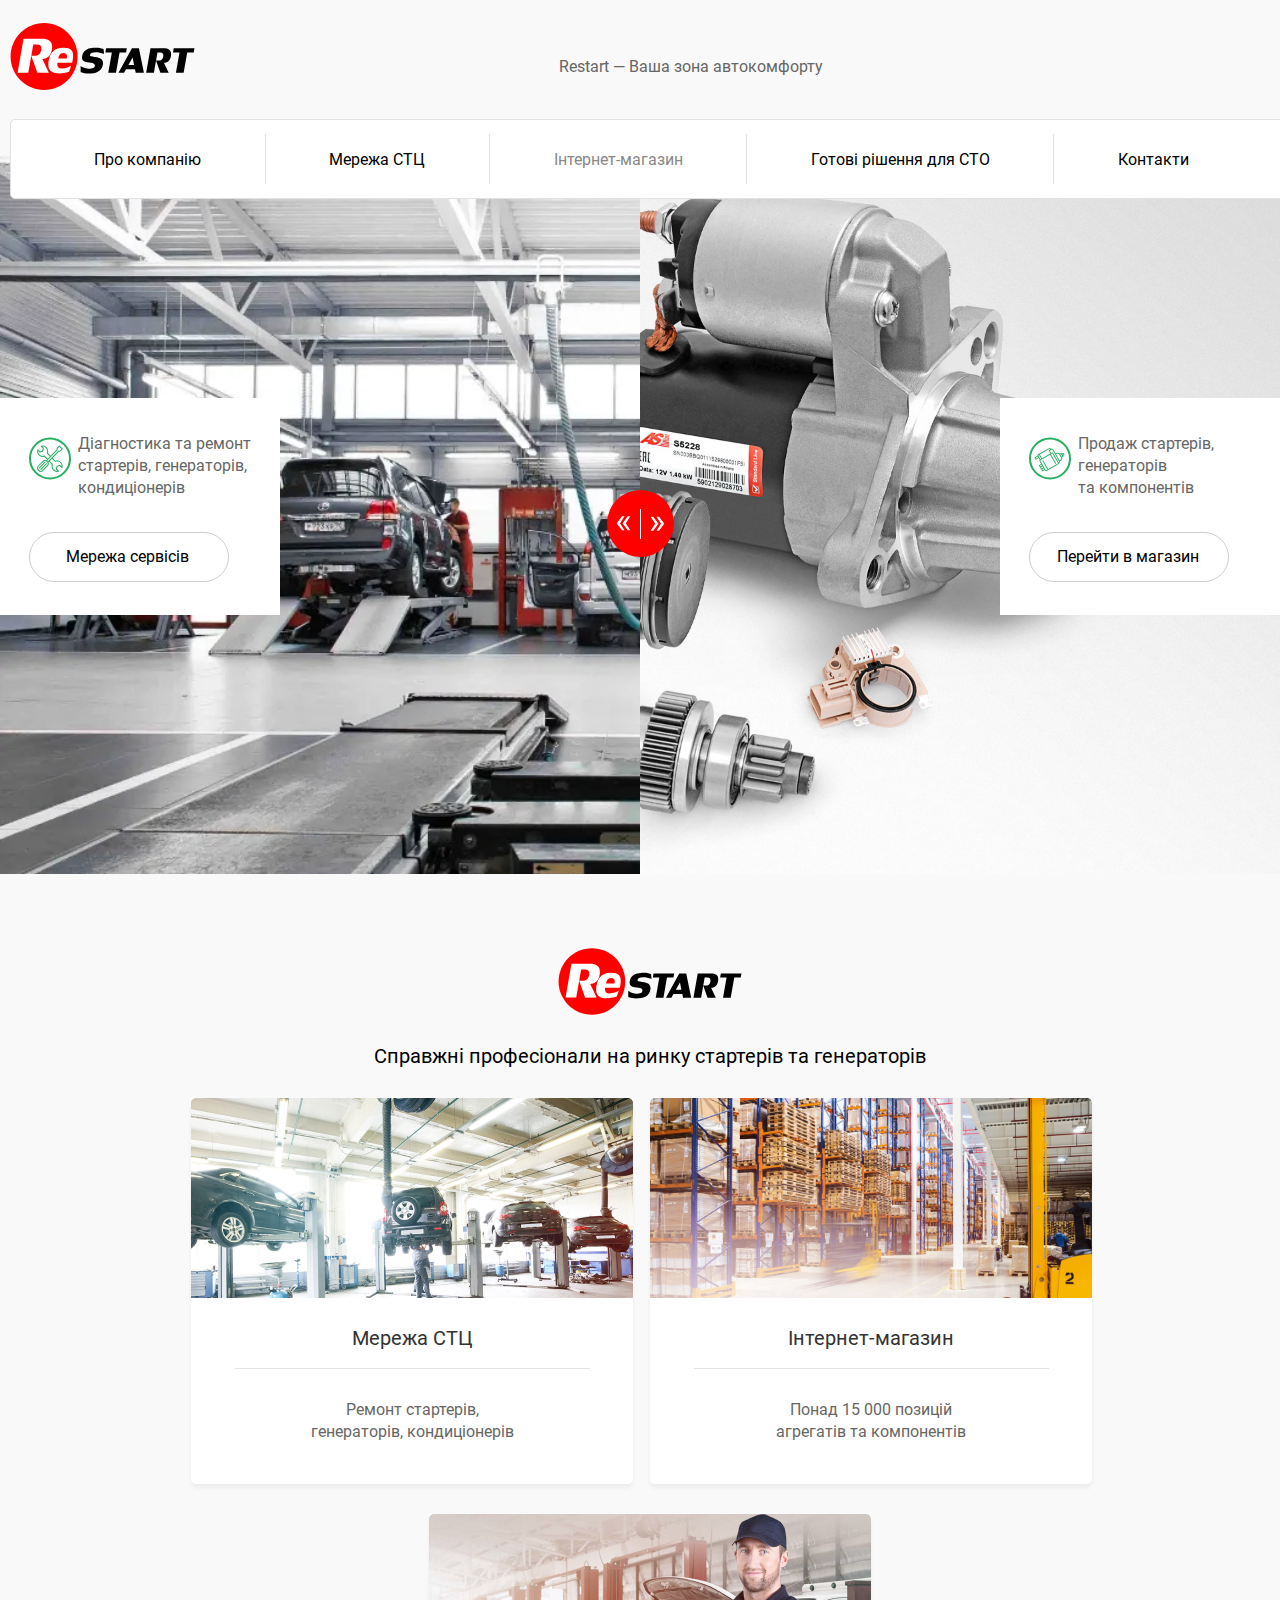
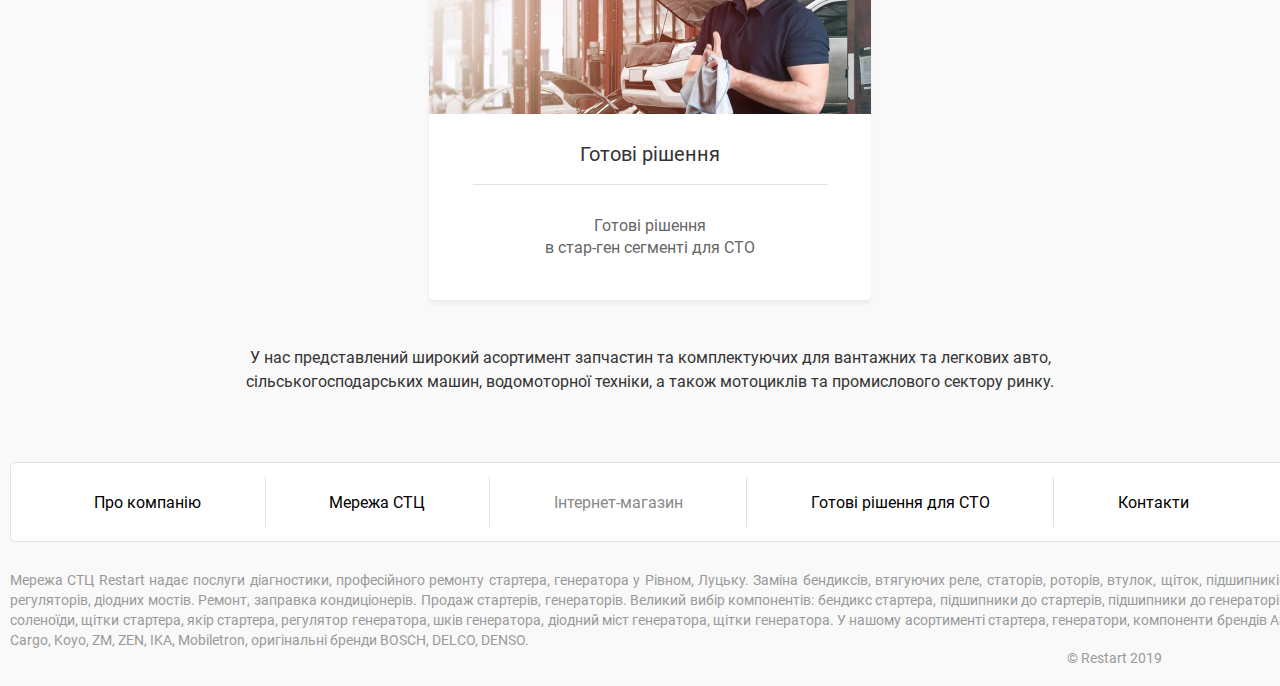
<file: index.html>
<!DOCTYPE html>
<html lang="en">

<head>
    <meta charset="UTF-8">
    <meta http-equiv="X-UA-Compatible" content="IE=edge">
    <meta name="viewport" content="width=device-width, initial-scale=1.0">

    <link rel="stylesheet" href="css/style.css">

    <script defer src="js/script.js"></script>

    <title>Document</title>
</head>

<body>
    <div class="page-definer index"></div>
    <header class="header">
        
    </header>

    <section class="main-container">
        <div id="slider" class="slider">
            <div id="before" class="slider__before">
                <img id="img" src="img/slider-left.jpg" alt="" class="slider__image">
            </div>
            <div id="after" class="slider__after">
                <img id="img" src="img/slider-right.jpg" alt="" class="slider__image">
            </div>
            <div id="change" class="slider__change">
                <img src="img/slider-arrow.svg" alt="" class="slider__arrow">
                <div class="slider__inner-line"></div>
                <img src="img/slider-arrow.svg" alt="" class="slider__arrow">
            </div>
        </div>
        <div class="main-container__cards-container">

            <div class="main-container__card">
                <div class="main-container__card-container">
                    <img src="img/emblem-screwdriver&wrench.svg" alt="" class="main-container__card-emblem">
                    <div class="main-container__card-text">Діагностика та ремонт
                        стартерів, генераторів,
                        кондиціонерів</div>
                </div>
                <button class="main-container__button">Мережа сервісів</button>
            </div>
            <div id="main-card" class="main-container__card">
                <div class="main-container__card-container">
                    <img src="img/emblem-generator.svg" alt="" class="main-container__card-emblem">
                    <div class="main-container__card-text">Продаж стартерів,
                        генераторів<br>
                        та компонентів</div>
                </div>
                <button class="main-container__button">Перейти в магазин</button>
            </div>
        </div>
    </section>

    <section class="description">
        <img src="img/restart-logo.svg" alt="" class="description__title">
        <span class="description__undertitle">Справжні професіонали<br> на ринку стартерів та генераторів</span>
        <div class="description__container">
            <div class="description__card">
                <img src="img/raised-cars.jpg" alt="" class="description__img">
                <div class="description__card-title">Мережа СТЦ</div>
                <div class="description__card-line"></div>
                <div class="description__card-text">Ремонт стартерів,<br>
                    генераторів, кондиціонерів</div>
            </div>
            <div class="description__card">
                <img src="img/storage.jpg" alt="" class="description__img">
                <div class="description__card-title">Інтернет-магазин</div>
                <div class="description__card-line"></div>
                <div class="description__card-text">Понад 15 000 позицій<br>
                    агрегатів та компонентів</div>
            </div>
            <div class="description__card">
                <img src="img/man&car-in-background.jpg" alt="" class="description__img">
                <div class="description__card-title">Готові рішення</div>
                <div class="description__card-line"></div>
                <div class="description__card-text">Готові рішення<br>
                    в стар-ген сегменті для СТО</div>
            </div>
        </div>
        <p class="description__bottom-text">У нас представлений широкий асортимент запчастин та комплектуючих для
            вантажних та легкових авто,
            сільськогосподарських
            машин, водомоторної техніки, а також мотоциклів та промислового сектору ринку.</p>
    </section>

    <footer class="footer">

    </footer>
</body>

</html>
</file>
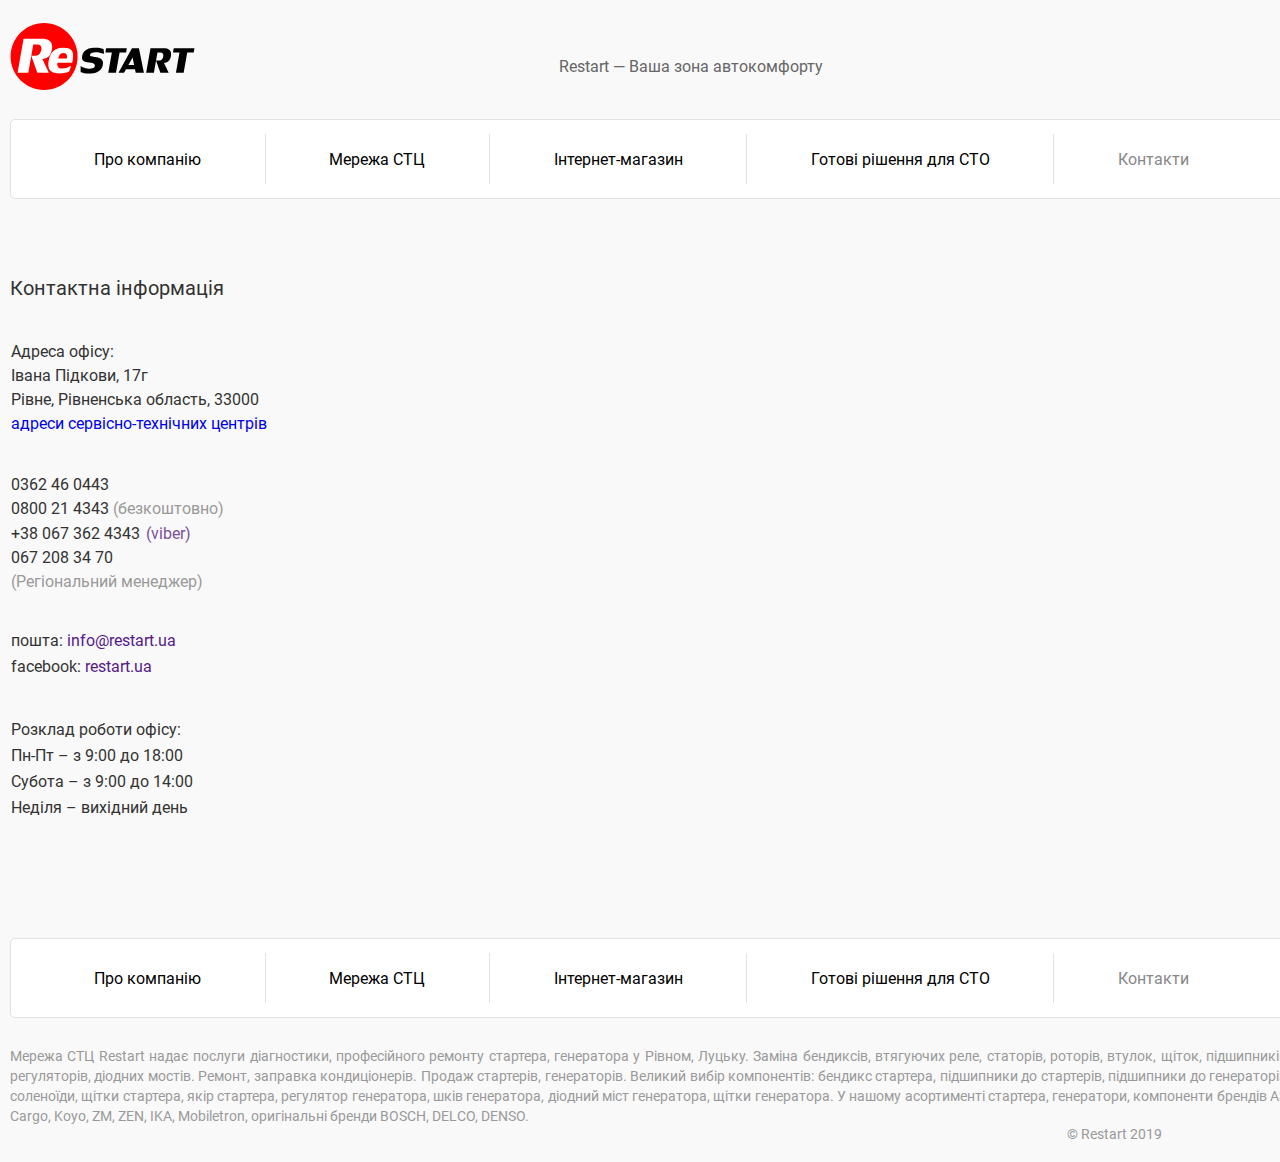
<file: contacts.html>
<!DOCTYPE html>
<html lang="en">

<head>
    <meta charset="UTF-8">
    <meta http-equiv="X-UA-Compatible" content="IE=edge">
    <meta name="viewport" content="width=device-width, initial-scale=1.0">

    <link rel="stylesheet" href="css/style.css">

    <script defer src="js/script.js"></script>

    <title>Document</title>
</head>

<body>
    
    <header class="header">

    </header>
    <div class="page-definer contacts"></div>
    <section class="contacts">
        <div class="contacts__container">
            <div class="contacts__title">Контактна інформація</div>
            <div class="contacts__info">
                <div class="contacts__adresses">
                    Адреса офісу: <br>
                    Івана Підкови, 17г<br>
                    Рівне, Рівненська область, 33000<br>
                    <a href="#">
                        адреси сервісно-технічних центрів
                    </a>
                </div>
                <div class="contacts__phones">
                    0362 46 0443<br>
                    0800 21 4343 <span class="contacts__grey-text">(безкоштовно)</span><br>
                    +38 067 362 4343 <a href="#" class="contacts__purple-link">(viber)</a><br>
                    067 208 34 70 <span class="contacts__grey-text">(Регіональний менеджер)</span><br>
                </div>
                <div class="contacts__socials">
                    пошта: <a href="">info@restart.ua</a><br>
                    facebook: <a href="">restart.ua</a><br>
                </div>
                <div class="contacts__schedule">
                    Розклад роботи офісу:<br>
                    Пн-Пт – з 9:00 до 18:00<br>
                    Субота – з 9:00 до 14:00<br>
                    Неділя – вихідний день<br>
                </div>
            </div>
        </div>

        <div class="contacts__map-wrapper">
            <iframe class="contacts__map"
                src="https://www.google.com/maps/embed?pb=!1m14!1m8!1m3!1d1265.3263563867145!2d26.220947!3d50.633568!3m2!1i1024!2i768!4f13.1!3m3!1m2!1s0x0%3A0x697e5c350a49d49b!2sRestart!5e0!3m2!1suk!2sua!4v1669554867286!5m2!1suk!2sua"
                style="border:0;" allowfullscreen="" loading="lazy"
                referrerpolicy="no-referrer-when-downgrade"></iframe>
        </div>
    </section>

    <footer class="footer">

    </footer>
</body>

</html>
</file>
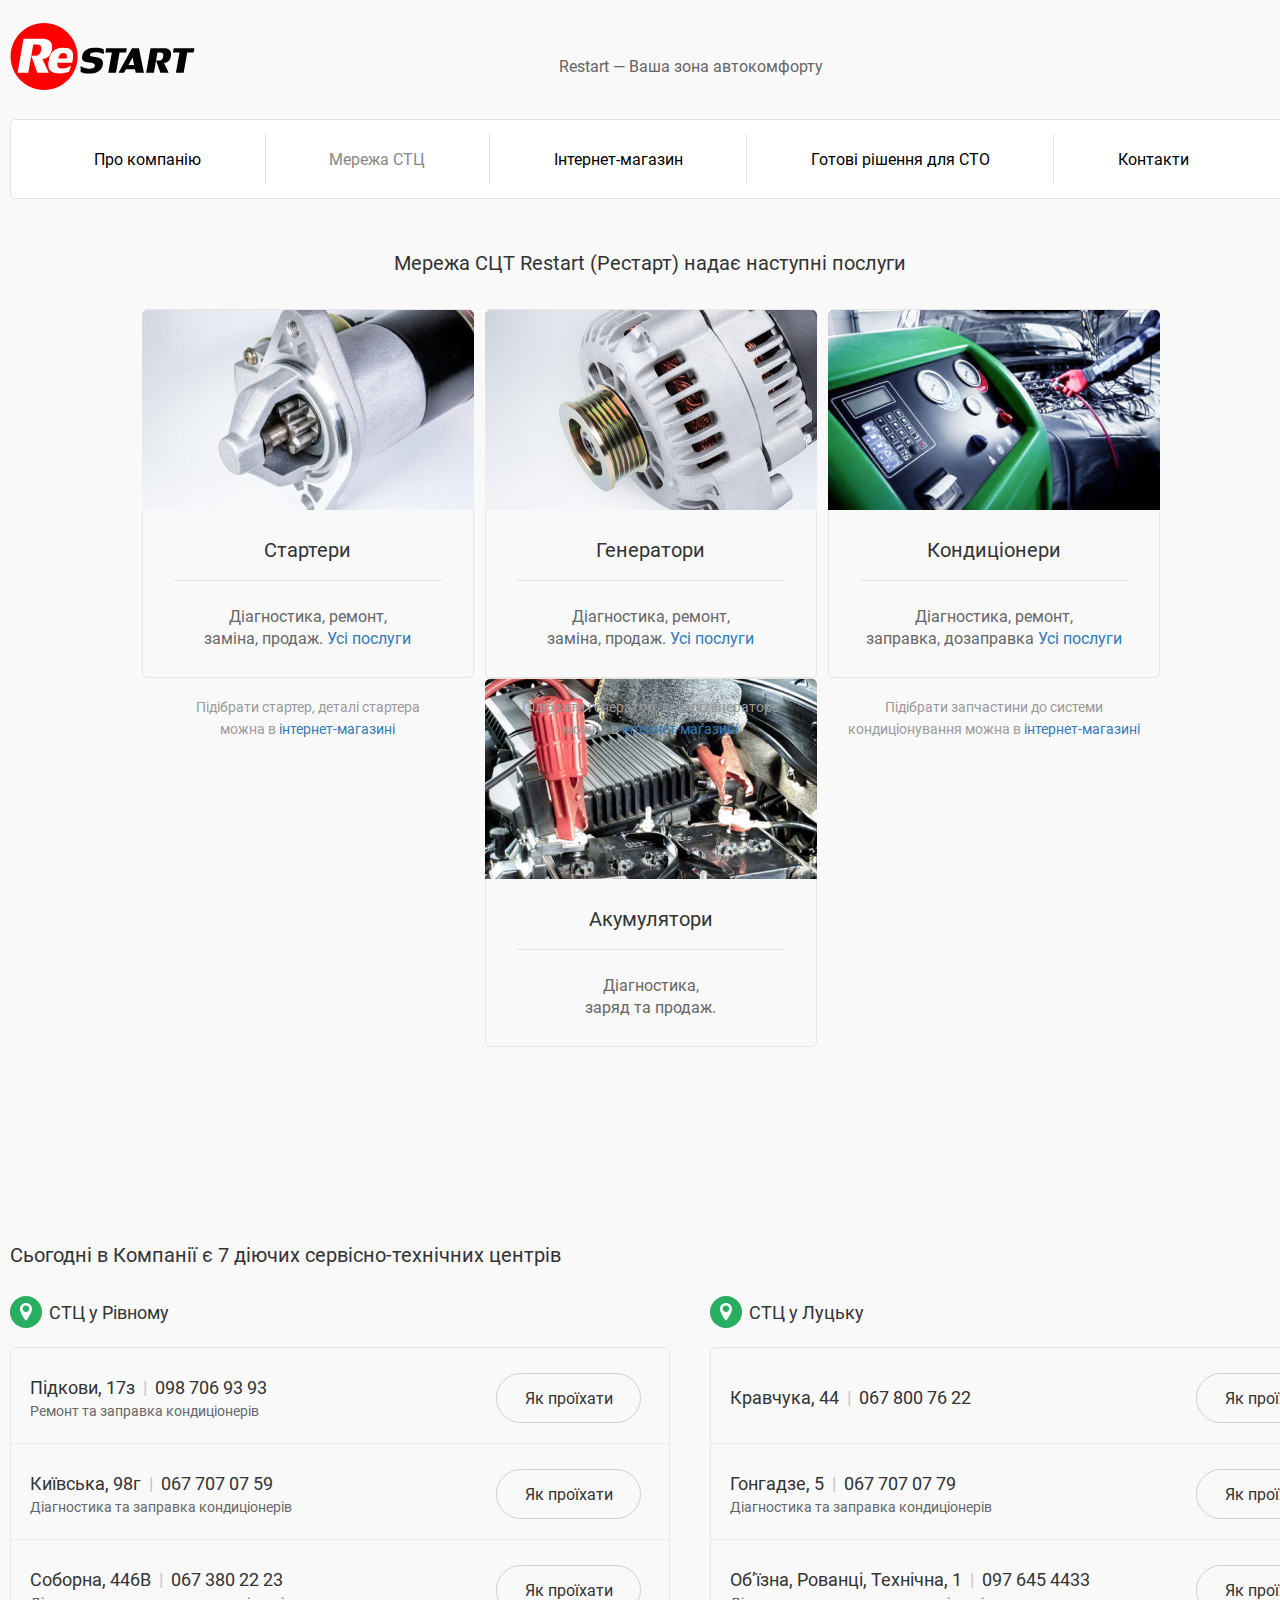
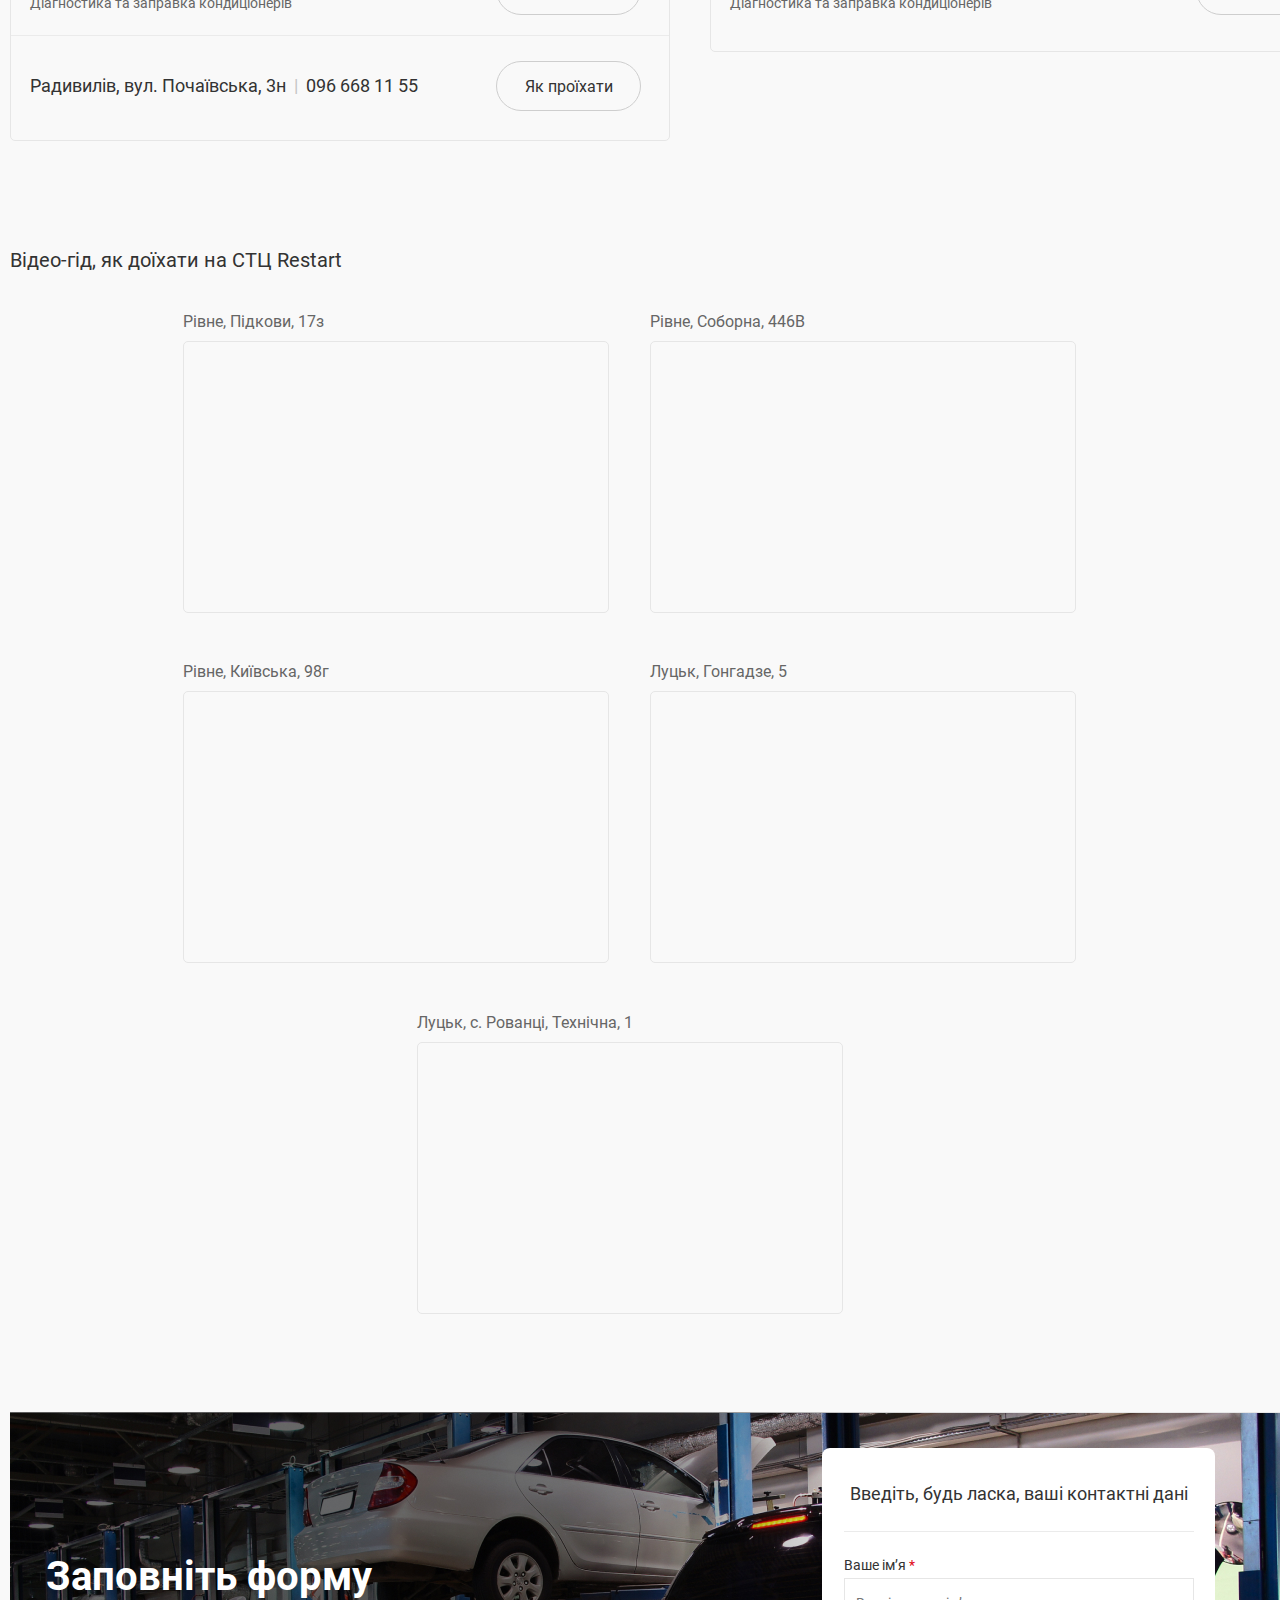
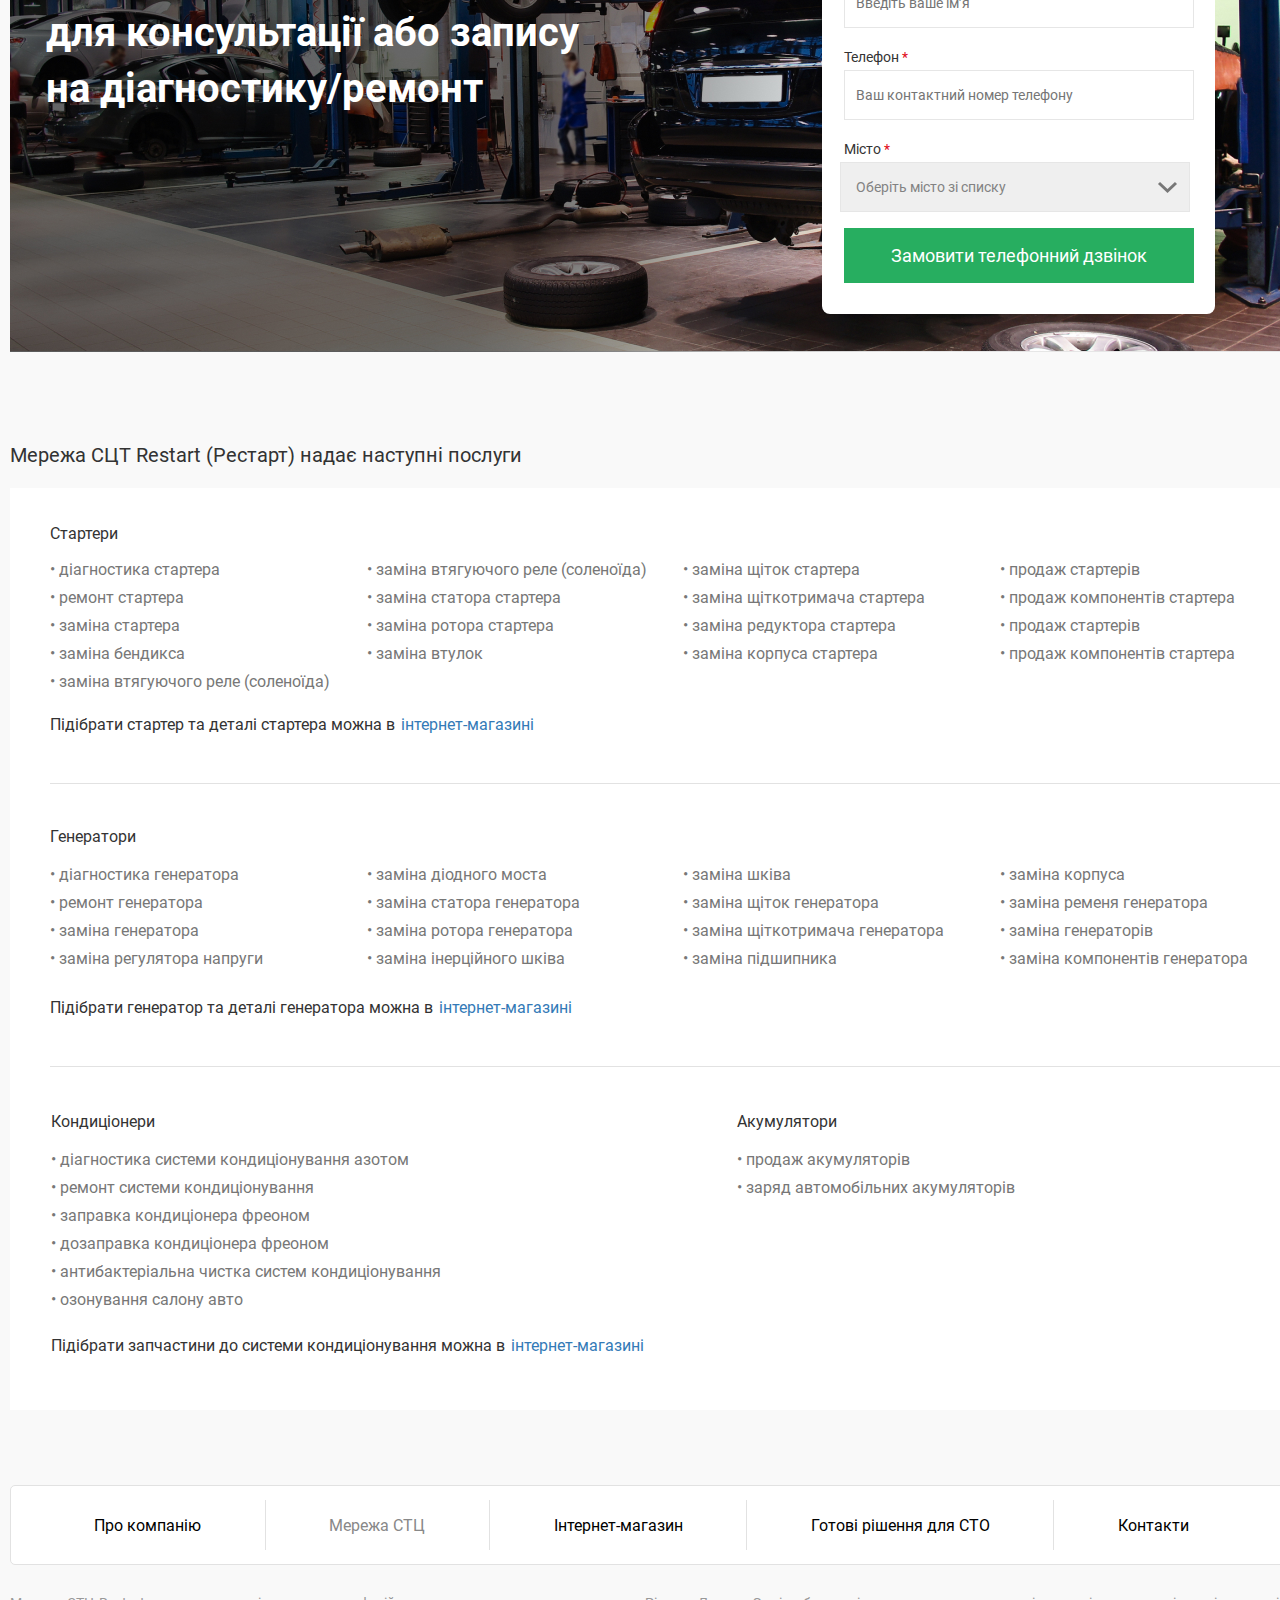
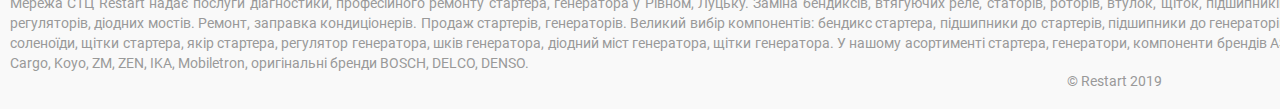
<file: network.html>
<!DOCTYPE html>
<html lang="en">

<head>
    <meta charset="UTF-8">
    <meta http-equiv="X-UA-Compatible" content="IE=edge">
    <meta name="viewport" content="width=device-width, initial-scale=1.0">

    <link rel="stylesheet" href="css/style.css">

    <script defer src="js/script.js"></script>

    <title>Document</title>
</head>

<body>
    <div class="page-definer network"></div>
    <header class="header">

    </header>
    
    <section class="parts">
        <div class="parts__title">Мережа СЦТ Restart (Рестарт) надає наступні послуги</div>
        <div class="parts__container">
            <div class="parts__card">
                <img src="img/network-starter.jpg" alt="" class="parts__card-img">
                <div class="parts__card-title">Стартери</div>
                <div class="parts__card-line"></div>
                <div class="parts__card-text">Діагностика, ремонт,<br>
                    заміна, продаж. 
                    <a href="" class="parts__big-link">Усі послуги</a>
                </div>
                <div class="parts__card-text-description">Підібрати стартер, деталі стартера
                можна в 
                    <a href="" class="parts__small-link">інтернет-магазині</a>
                </div>
            </div>
            <div class="parts__card">
                <img src="img/network-generators.jpg" alt="" class="parts__card-img">
                <div class="parts__card-title">Генератори</div>
                <div class="parts__card-line"></div>
                <div class="parts__card-text">Діагностика, ремонт, <br>
                    заміна, продаж.
                    <a href="" class="parts__big-link">Усі послуги</a>
                </div>
                <div class="parts__card-text-description" style="width: 259px;">Підібрати генератор, деталі генератора
                можна в
                    <a href="" class="parts__small-link">інтернет-магазині</a>
                </div>
            </div>
            <div class="parts__card">
                <img src="img/network-conditioners.jpg" alt="" class="parts__card-img">
                <div class="parts__card-title">Кондиціонери</div>
                <div class="parts__card-line"></div>
                <div class="parts__card-text" style="width:260px;">Діагностика, ремонт,<br>
                заправка, дозаправка
                    <a href="" class="parts__big-link">Усі послуги</a>
                </div>
                <div class="parts__card-text-description" style="width: 295px;">Підібрати запчастини до системи 
                кондиціонування можна в<br id="card-text-description-conditioner-br">
                    <a href="" class="parts__small-link">інтернет-магазині</a>
                </div>
            </div>
            <div class="parts__card">
                <img src="img/network-acumulators.jpg" alt="" class="parts__card-img">
                <div class="parts__card-title">Акумулятори</div>
                <div class="parts__card-line"></div>
                <div class="parts__card-text">Діагностика, <br id="accumulators-card-br">
                заряд та продаж.
                </div>
            </div>
        </div>
    </section>

    <section class="service-centres">
        <div class="service-centres__title">Сьогодні в Компанії є 7 діючих сервісно-технічних центрів</div>
        <div class="service-centres__main">
            <div class="service-centres__container">
                <div class="service-centres__heading"><img src="img/location icon.svg" alt="" class="service-centres__emblem"> СТЦ у Рівному</div>
                <div class="service-centres__block-list">
                    <div class="service-centres__block">
                        <div class="service-centres__text">
                            <div class="service-centres__address-phone">
                                Підкови, 17з &nbsp;<span class="service-centres__line">|</span>&nbsp; <span class="service-centres__number">098 706 93 93</span> 
                            </div>
                            <div class="service-centres__description">
                                Ремонт та заправка кондиціонерів
                            </div>
                        </div>
                        <a href=""><div class="service-centres__button">Як проїхати</div></a>
                    </div>
                    <div class="service-centres__line-h"></div>
                    <div class="service-centres__block">
                        <div class="service-centres__text">
                            <div class="service-centres__address-phone">
                                Київська, 98г &nbsp;<span class="service-centres__line">|</span>&nbsp; <span class="service-centres__number">067 707 07 59</span>
                            </div>
                            <div class="service-centres__description">
                                Діагностика та заправка кондиціонерів
                            </div>
                        </div>
                        <a href="">
                            <div class="service-centres__button">Як проїхати</div>
                        </a>
                    </div>
                    <div class="service-centres__line-h"></div>
                    <div class="service-centres__block">
                        <div class="service-centres__text">
                            <div class="service-centres__address-phone">
                                Соборна, 446В &nbsp;<span class="service-centres__line">|</span>&nbsp; <span class="service-centres__number">067 380 22 23</span>
                            </div>
                            <div class="service-centres__description">
                                Діагностика та заправка кондиціонерів
                            </div>
                        </div>
                        <a href="">
                            <div class="service-centres__button">Як проїхати</div>
                        </a>
                    </div>
                    <div class="service-centres__line-h"></div>
                    <div class="service-centres__block">
                        <div class="service-centres__text">
                            <div class="service-centres__address-phone">
                                Радивилів, вул. Почаївська, 3н &nbsp;<span class="service-centres__line">|</span>&nbsp; <span class="service-centres__number">096 668 11 55</span>
                            </div>
                        </div>
                        <a href="">
                            <div class="service-centres__button">Як проїхати</div>
                        </a>
                    </div>
                </div>
            </div>
            <div id="service-centres__container2" class="service-centres__container">
                <div id="second-services-heading" class="service-centres__heading"><img src="img/location icon.svg" alt="" class="service-centres__emblem">
                    СТЦ у Луцьку
                </div>
                <div id="second-block-list" class="service-centres__block-list">
                    <div class="service-centres__block">
                        <div class="service-centres__text">
                            <div class="service-centres__address-phone">
                                Кравчука, 44 &nbsp;<span class="service-centres__line">|</span>&nbsp; <span class="service-centres__number">067 800 76 22</span>
                            </div>
                        </div>
                        <a href="">
                            <div class="service-centres__button">Як проїхати</div>
                        </a>
                    </div>
                    <div class="service-centres__line-h"></div>
                    <div class="service-centres__block">
                        <div class="service-centres__text">
                            <div class="service-centres__address-phone">
                                Гонгадзе, 5 &nbsp;<span class="service-centres__line">|</span>&nbsp; <span class="service-centres__number">067 707 07 79</span>
                            </div>
                            <div class="service-centres__description">
                                Діагностика та заправка кондиціонерів
                            </div>
                        </div>
                        <a href="">
                            <div class="service-centres__button">Як проїхати</div>
                        </a>
                    </div>
                    <div class="service-centres__line-h"></div>
                    <div class="service-centres__block">
                        <div class="service-centres__text">
                            <div class="service-centres__address-phone">
                                Об’їзна, Рованці, Технічна, 1 &nbsp;<span class="service-centres__line">|</span>&nbsp; <span class="service-centres__number">097 645 4433</span>
                            </div>
                            <div class="service-centres__description">
                                Діагностика та заправка кондиціонерів
                            </div>
                        </div>
                        <a href="">
                            <div class="service-centres__button">Як проїхати</div>
                        </a>
                    </div>
                </div>
            </div>
        </div>
    </section>

    <section class="videos">
        <div class="videos__title">Відео-гід, як доїхати на СТЦ Restart</div>
        <div class="videos__container">
            <div class="videos__block">
                <div class="videos__heading">Рівне, Підкови, 17з</div>
                <!-- https://www.youtube.com/embed/tDY2eTxnCcY -->
                <iframe class="videos__video" src="https://www.youtube.com/embed/tDY2eTxnCcY" title="YouTube video player"
                    frameborder="0" allow="accelerometer; autoplay; clipboard-write; encrypted-media; gyroscope; picture-in-picture"
                    allowfullscreen></iframe>
            </div>
            <div class="videos__block">
                <div class="videos__heading">Рівне, Соборна, 446В</div>
                <iframe class="videos__video" src="https://www.youtube.com/embed/tDY2eTxnCcY" title="YouTube video player"
                    frameborder="0" allow="accelerometer; autoplay; clipboard-write; encrypted-media; gyroscope; picture-in-picture"
                    allowfullscreen></iframe>
            </div>
            <div class="videos__block">
                <div class="videos__heading">Рівне, Київська, 98г</div>
                <iframe class="videos__video" src="https://www.youtube.com/embed/tDY2eTxnCcY" title="YouTube video player"
                    frameborder="0" allow="accelerometer; autoplay; clipboard-write; encrypted-media; gyroscope; picture-in-picture"
                    allowfullscreen></iframe>
            </div>
            <div class="videos__block">
                <div class="videos__heading">Луцьк, Гонгадзе, 5</div>
                    <iframe class="videos__video" src="https://www.youtube.com/embed/tDY2eTxnCcY" title="YouTube video player"
                        frameborder="0" allow="accelerometer; autoplay; clipboard-write; encrypted-media; gyroscope; picture-in-picture"
                        allowfullscreen></iframe>
            </div>
            <div class="videos__block">
                <div class="videos__heading">Луцьк, с. Рованці, Технічна, 1</div>
                <iframe class="videos__video" src="https://www.youtube.com/embed/tDY2eTxnCcY" title="YouTube video player"
                    frameborder="0" allow="accelerometer; autoplay; clipboard-write; encrypted-media; gyroscope; picture-in-picture"
                    allowfullscreen></iframe>
            </div>
        </div>
    </section>

    <section class="form__container">
        <div class="form__title">Заповніть форму <br id="form-br" class="form-title-normal-whitespace">для консультації або запису<br class="form-title-ipad-whitespace"> на діагностику/ремонт</div>
        <form action="#" class="form">
            <div class="form__heading">Введіть, будь ласка, ваші контактні дані</div>
            <div class="form__line"></div>
            <label class="form__label" for="name">Ваше ім’я <span class="form__star">*</span></label>
            <input class="form__input" type="text" name="name" placeholder="Введіть ваше ім’я" >

            <label class="form__label" for="phone">Телефон <span class="form__star">*</span></label>
            <input class="form__input" type="tel" name="phone" placeholder="Bаш контактний номер телефону"  >

            <label class="form__label" for="town">Місто <span class="form__star">*</span></label>
            <select name="town" id="town" class="form__selection">
                <option value="" disabled selected hidden>Оберіть місто зі списку</option>
                <option value="year" class="form__option">Рівне</option>
                <option value="month" class="form__option">Луцьк</option>
            </select>

            <button id="form__button" class="form__button">Замовити телефонний дзвінок</button>
        </form>
    </section>

    
    <div id="popup" class="popup__outer">
        <div id="popup" class="popup">
            <img src="img/popup-cross.svg" alt="" class="popup__cross">
            <img src="img/popup-ready-icon.svg" alt="" class="popup__ready">
            <div class="popup__title">Дякуємо вам за заявку! <br>
            Найближчим часом наш консультант зв’яжеться з вами</div>
            <div class="popup__text">Будьте в курсі останніх новин компанії, підписуйтесь на нас
            в соціальних мережах</div>
            <div class="popup__container">
                <img src="img/popup-facebook.svg" alt="" class="popup__picto">
                <img src="img/popup-insta.svg" alt="" class="popup__picto">
                <img src="img/popup-youtube.svg" alt="" class="popup__picto">
            </div>
        </div>
    </div>

    <section class="services">
        <div class="services__title">Мережа СЦТ Restart (Рестарт) надає наступні послуги</div>
        <div class="services__container">
            <div class="services__heading">Стартери</div>
            <div class="services__list-container">
                <ul class="services__list">
                    <li class="services__item">• діагностика стартера</li>
                    <li class="services__item">• ремонт стартера</li>
                    <li class="services__item">• заміна стартера</li>
                    <li class="services__item">• заміна бендикса</li>
                    <li class="services__item">• заміна втягуючого реле (соленоїда)</li>
                </ul>
                <ul class="services__list">
                    <li class="services__item">• заміна втягуючого реле (соленоїда)</li>
                    <li class="services__item">• заміна статора стартера</li>
                    <li class="services__item">• заміна ротора стартера</li>
                    <li class="services__item">• заміна втулок</li>
                </ul>
                <ul class="services__list">
                    <li class="services__item">• заміна щіток стартера</li>
                    <li class="services__item">• заміна щіткотримача стартера</li>
                    <li class="services__item">• заміна редуктора стартера</li>
                    <li class="services__item">• заміна корпуса стартера</li>
                </ul>
                <ul class="services__list">
                    <li class="services__item">• продаж стартерів</li>
                    <li class="services__item">• продаж компонентів стартера</li>
                    <li class="services__item">• продаж стартерів</li>
                    <li class="services__item">• продаж компонентів стартера</li>
                </ul>
            </div>
            <div class="services__link-to-store">Підібрати стартер та деталі стартера можна в <a href="#">інтернет-магазині</a></div>
        </div>
        <div class="services__line"></div>
        <div id="generators-container" class="services__container">
            <div class="services__heading">Генератори</div>
            <div id="generator-list-container" class="services__list-container">
                <ul id="generator-list-container" class="services__list">
                    <li class="services__item">• діагностика генератора</li>
                    <li class="services__item">• ремонт генератора</li>
                    <li class="services__item">• заміна генератора</li>
                    <li class="services__item">• заміна регулятора напруги</li>
                </ul>
                <ul id="generator-list-container" class="services__list">
                    <li class="services__item">• заміна діодного моста</li>
                    <li class="services__item">• заміна статора генератора</li>
                    <li class="services__item">• заміна ротора генератора</li>
                    <li class="services__item">• заміна інерційного шківа</li>
                </ul>
                <ul id="generator-list-container" class="services__list">
                    <li class="services__item">• заміна шківа</li>
                    <li class="services__item">• заміна щіток генератора</li>
                    <li class="services__item">• заміна щіткотримача генератора</li>
                    <li class="services__item">• заміна підшипника</li>
                </ul>
                <ul id="generator-list-container" class="services__list">
                    <li class="services__item">• заміна корпуса</li>
                    <li class="services__item">• заміна ременя генератора</li>
                    <li class="services__item">• заміна генераторів</li>
                    <li class="services__item">• заміна компонентів генератора</li>
                </ul>
            </div>
            <div id="generators-link" class="services__link-to-store">Підібрати генератор та деталі генератора можна в <a href="#">інтернет-магазині</a>
            </div>
        </div>
        <div class="services__line"></div>
        <div id="conditioners-container" class="services__container">
            <div class="services__container-ca">
                <div class="services__conditioners-accumulators">
                    <div class="services__heading">Кондиціонери</div>
                    <div class="services__list-container">
                        <ul id="list-conditioners" class="services__list">
                            <li class="services__item">• діагностика системи кондиціонування азотом</li>
                            <li class="services__item">• ремонт системи кондиціонування</li>
                            <li class="services__item">• заправка кондиціонера фреоном</li>
                            <li class="services__item">• дозаправка кондиціонера фреоном</li>
                            <li class="services__item">• антибактеріальна чистка систем кондиціонування</li>
                            <li class="services__item">• озонування салону авто</li>
                        </ul>
                        </ul>
                    </div>
                </div>

                <span class="services__link-to-store-mobile">Підібрати запчастини до системи кондиціонування можна в <a href="#">інтернет-магазині</a></span>
                
                <div  id="list-accumulators" class="services__conditioners-accumulators">
                    <div id="accumulators-heading" class="services__heading">Акумулятори</div>
                    <div class="services__list-container">
                        <ul class="services__list">
                            <li class="services__item">• продаж акумуляторів</li>
                            <li class="services__item">• заряд автомобільних акумуляторів</li>
                        </ul>
                        </ul>
                    </div>
                </div>
            </div>
            <span id="conditioner-link-normal" class="services__link-to-store">Підібрати запчастини до системи кондиціонування можна в <a href="#">інтернет-магазині</a>
        </span>
    </section>

    <footer class="footer">

    </footer>
</body>

</html>
</file>
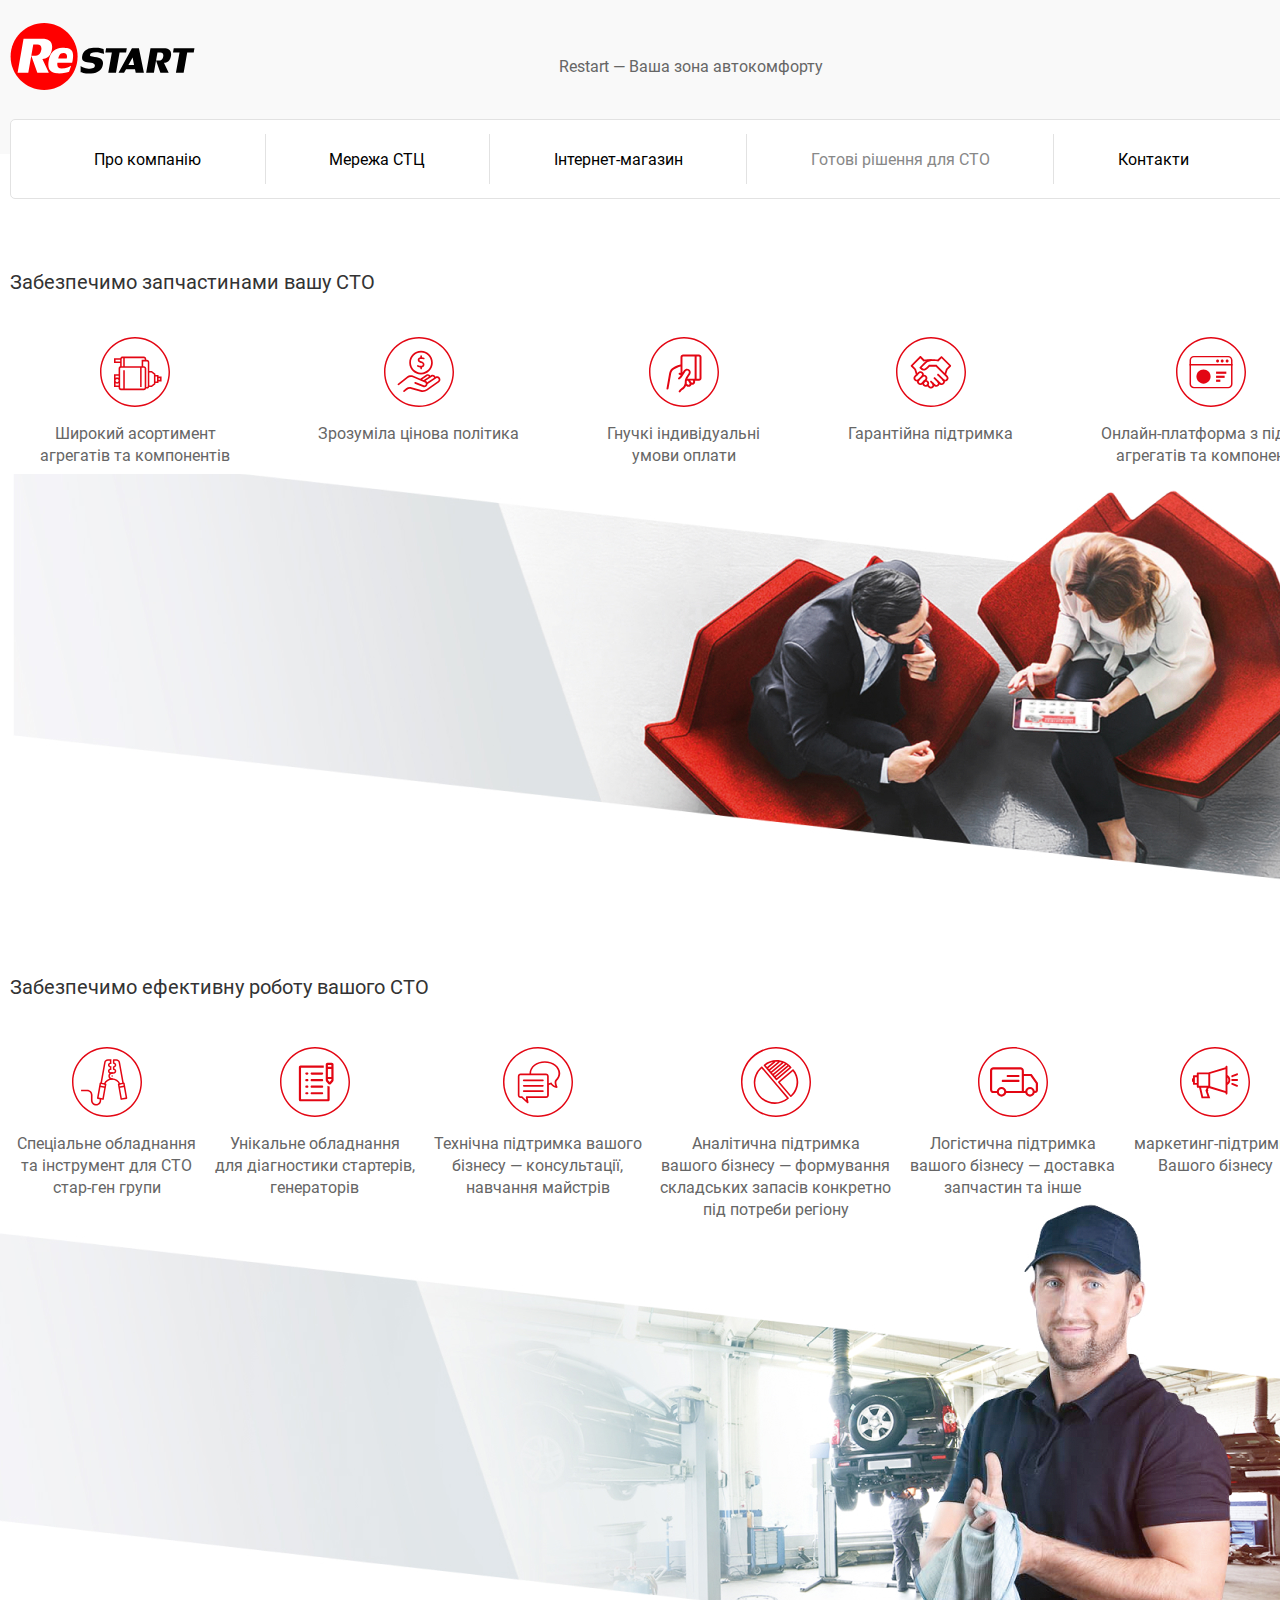
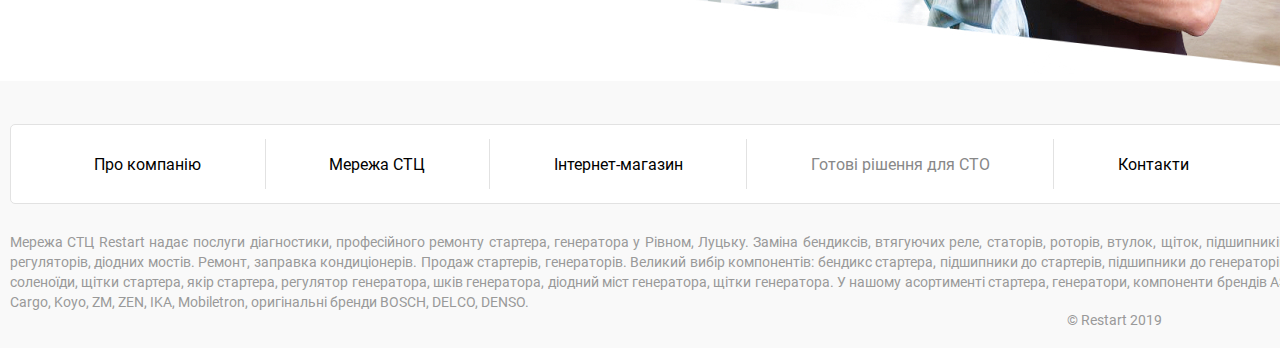
<file: solutions.html>
<!DOCTYPE html>
<html lang="en">

<head>
    <meta charset="UTF-8">
    <meta http-equiv="X-UA-Compatible" content="IE=edge">
    <meta name="viewport" content="width=device-width, initial-scale=1.0">

    <link rel="stylesheet" href="css/style.css">

    <script defer src="js/script.js"></script>

    <title>Document</title>
</head>

<body>
    <div class="page-definer solutions"></div>
    <header class="header">

    </header>
    <div class="sto__wrapper">
    <section class="sto">
        <div class="sto__parts">
            <div class="sto__title">Забезпечимо запчастинами вашу СТО</div>
            <div class="sto__container">
                <div class="sto__block">
                    <img src="img/solution-generator-icon.svg" alt="" class="sto__emblem">
                    <div class="sto__text">Широкий асортимент <br id="asortyment-br" class="sto__asortyment-br"> агрегатів та компонентів</div>
                </div>
                <div class="sto__block">
                    <img src="img/solution-coin-icon.svg" alt="" class="sto__emblem">
                    <div class="sto__text">Зрозуміла цінова політика</div>
                </div>

                <div class="sto__block">
                    <img src="img/solution-credit-card-icon.svg" alt="" class="sto__emblem">
                    <div class="sto__text">Гнучкі індивідуальні<br>
                    умови оплати</div>
                </div>
                <div class="sto__block">
                    <img src="img/solution-handshake-icon.svg" alt="" class="sto__emblem">
                    <div class="sto__text">Гарантійна підтримка</div>
                </div>
                <div class="sto__block">
                    <img src="img/solution-online-icon.svg" alt="" class="sto__emblem">
                    <div class="sto__text">Онлайн-платформа з підбору<br id="online-platform-br">
                    агрегатів та компонентів</div>
                </div>
            </div>
            <img src="img/solution-background-meeting.jpg" alt="" class="sto__img">
        </div>
        <div class="sto__work">
            <div class="sto__title">Забезпечимо ефективну роботу вашого СТО</div>
            <div id="work-container" class="sto__container sto__work-container">
                <div class="sto__block sto__work-block">
                    <img src="img/solution-tongs-icon.svg" alt="" class="sto__emblem">
                    <div class="sto__text">Спеціальне обладнання<br>
                    та <br id="instrument-br">інструмент для СТО<br>
                    стар-ген групи</div>
                </div>
                
                <div class="sto__block sto__work-block">
                    <img src="img/solution-list-icon.svg" alt="" class="sto__emblem">
                    <div class="sto__text">Унікальне обладнання<br>
                    для діагностики стартерів,<br>
                    генераторів</div>
                </div>

                <div class="sto__block sto__work-block">
                    <img src="img/solution-messages-icon.svg" alt="" class="sto__emblem">
                    <div class="sto__text">Технічна підтримка вашого<br>
                    бізнесу — консультації,<br>
                    навчання майстрів</div>
                </div>
                <div class="sto__block sto__work-block">
                    <img src="img/solution-diagram-icon.svg" alt="" class="sto__emblem">
                    <div class="sto__text">Аналітична підтримка<br>
                    вашого бізнесу — формування<br>
                    складських запасів конкретно<br>
                    під потреби регіону</div>
                </div>
                <div class="sto__block sto__work-block">
                    <img src="img/solution-logistic-icon.svg" alt="" class="sto__emblem">
                    <div class="sto__text">Логістична підтримка<br>
                    вашого бізнесу — доставка<br>
                    запчастин та інше</div>
                </div>
                <div class="sto__block sto__work-block">
                    <img src="img/solution-loudtalker-icon.svg" alt="" class="sto__emblem">
                    <div class="sto__text">маркетинг-підтримка<br>
                    Вашого бізнесу</div>
                </div>
            </div>
            <img src="img/solution-man-background.jpg" alt="" class="sto__img sto__work-img">
        </div>
    </section>
</div>

    <footer class="footer">

    </footer>
</body>

</html>
</file>
<file: css/style.css>
@font-face {
  font-family: "Roboto-500";
  src: url(../fonts/Roboto-Medium.ttf);
}
@font-face {
  font-family: "Roboto-700";
  src: url(../fonts/Roboto-Bold.ttf);
}
@font-face {
  font-family: "Roboto-400";
  src: url(../fonts/Roboto-Regular.ttf);
}
.main {
  margin: 75px 0 0 0;
  display: -webkit-box;
  display: -ms-flexbox;
  display: flex;
  -webkit-box-orient: vertical;
  -webkit-box-direction: normal;
      -ms-flex-direction: column;
          flex-direction: column;
  -webkit-box-align: center;
      -ms-flex-align: center;
          align-items: center;
  width: 100%;
  max-width: 1360px;
}
.main__title {
  font-family: "Roboto-400";
  margin: 0px 0 0 20px;
  font-size: 20px;
  line-height: 30px;
  color: #333333;
  width: 100%;
  max-width: 1360px;
  height: 78px;
  display: -webkit-box;
  display: -ms-flexbox;
  display: flex;
  -webkit-box-align: center;
      -ms-flex-align: center;
          align-items: center;
  -webkit-box-pack: center;
      -ms-flex-pack: center;
          justify-content: center;
  background: #f1f1f1;
}
.main__undertitle {
  margin: 33px 0 0 21px;
  font-family: "Roboto-400";
  font-size: 16px;
  line-height: 30px;
  text-align: center;
  color: #777777;
}
.main__image {
  margin: 24px 0 0 15px;
  width: 100%;
  max-width: 1280px;
  max-height: 350px;
}
.main__list {
  margin: 33px 0 0 68px;
  display: -webkit-box;
  display: -ms-flexbox;
  display: flex;
  -webkit-box-orient: vertical;
  -webkit-box-direction: normal;
      -ms-flex-direction: column;
          flex-direction: column;
  width: 100%;
}
.main__list-heading {
  margin: 1px 0 0 15px;
  font-family: "Roboto-400";
  font-size: 20px;
  line-height: 26px;
}
.main__list-heading br {
  display: none;
}
.main__list-body {
  margin: 14px 0 0 17px;
}
.main__list-item {
  font-family: "Roboto-400";
  font-size: 16px;
  line-height: 28px;
  color: #777777;
}

.video {
  margin: 105px 0 0 0px;
  width: 100%;
  height: 220px;
}

.company {
  margin: 45px 0 0 20px;
  width: 100%;
  max-width: 1360px;
  height: 466px;
  display: -webkit-box;
  display: -ms-flexbox;
  display: flex;
  -webkit-box-orient: vertical;
  -webkit-box-direction: normal;
      -ms-flex-direction: column;
          flex-direction: column;
  border: solid 1px #E6E6E6;
  border-radius: 5px;
  background-color: #fff;
}
.company__title {
  margin: 52px 0 0 49px;
  font-family: "Roboto-400";
  font-size: 20px;
  line-height: 26px;
  color: #333333;
}
.company__title br {
  display: none;
}
.company__text {
  margin: 17px 0 0 49px;
  font-family: "Roboto-400";
  font-size: 16px;
  line-height: 24px;
  max-width: 850px;
  color: #777777;
}
.company__line {
  border-bottom: solid 1px #E2E2E2;
  width: 100%;
  max-width: 1280px;
  margin: 32px 0 0 40px;
}
.company__container {
  margin: 34px 0 0 49px;
  display: -webkit-box;
  display: -ms-flexbox;
  display: flex;
  -webkit-box-orient: horizontal;
  -webkit-box-direction: normal;
      -ms-flex-direction: row;
          flex-direction: row;
}
.company__list {
  margin: 0px 0 0 0px;
  display: -webkit-box;
  display: -ms-flexbox;
  display: flex;
  -webkit-box-orient: vertical;
  -webkit-box-direction: normal;
      -ms-flex-direction: column;
          flex-direction: column;
}
.company__list:nth-child(2) {
  margin: 0px 0 0 66px;
}
.company__list-heading {
  margin: 0px 0 0 0px;
  font-family: "Roboto-400";
  font-size: 16px;
  line-height: 24px;
}
.company #second-heading {
  margin: 0 0 0 0px;
}
.company__list-body {
  margin: 15px 0 0 0px;
}
.company__list-item {
  font-family: "Roboto-400";
  font-size: 16px;
  line-height: 28px;
  color: #777777;
}
.company__list-heading br {
  display: none;
}

.confirms {
  margin: 60px 0 0 0;
  display: -webkit-box;
  display: -ms-flexbox;
  display: flex;
  -webkit-box-orient: vertical;
  -webkit-box-direction: normal;
      -ms-flex-direction: column;
          flex-direction: column;
  width: 100%;
  max-width: 1340px;
}
.confirms__container {
  margin: 0 0 50px 0;
  display: -webkit-box;
  display: -ms-flexbox;
  display: flex;
  -webkit-box-orient: horizontal;
  -webkit-box-direction: normal;
      -ms-flex-direction: row;
          flex-direction: row;
}
.confirms__block {
  margin: 0 0px 2px 0;
  display: -webkit-box;
  display: -ms-flexbox;
  display: flex;
  -webkit-box-orient: horizontal;
  -webkit-box-direction: normal;
      -ms-flex-direction: row;
          flex-direction: row;
  width: 100%;
  max-width: 580px;
}
.confirms__block:nth-child(2) {
  margin: 0 0px 0 100px;
}
.confirms__emblem {
  margin: 0 22px 0 -2px;
  width: 29px;
  height: 29px;
}
.confirms__text {
  margin: 0px 0 0 0;
  font-family: "Roboto-400";
  font-size: 16px;
  line-height: 24px;
  color: #333333;
}

.improvements {
  margin: -4px 0 17px 18px;
  width: 100%;
  max-width: 1360px;
  display: -webkit-box;
  display: -ms-flexbox;
  display: flex;
  -webkit-box-orient: horizontal;
  -webkit-box-direction: normal;
      -ms-flex-direction: row;
          flex-direction: row;
  border: 1px solid #E6E6E6;
  -webkit-box-shadow: 0px 4px 4px rgba(0, 0, 0, 0.25);
          box-shadow: 0px 4px 4px rgba(0, 0, 0, 0.25);
  border-radius: 5px;
  background-color: #fff;
}
.improvements__img {
  margin: 0 0 0 0px;
  max-width: 685px;
  height: 178px;
}
.improvements__container {
  position: relative;
  width: 100%;
}
.improvements__text {
  position: absolute;
  top: 32px;
  left: -164px;
  font-family: "Roboto-400";
  font-size: 16px;
  line-height: 24px;
  width: 100%;
  width: 800px;
}
.improvements__text br {
  display: none;
}
.improvements__button {
  padding: 2px 2px 0 0;
  position: absolute;
  top: 98px;
  left: -164px;
  width: 230px;
  height: 50px;
  font-family: "Roboto-400";
  font-size: 16px;
  line-height: 19px;
  color: #333333;
  border: solid 1px #CECECE;
  border-radius: 100px;
  background: #fff;
}

@font-face {
  font-family: "Roboto-500";
  src: url(../fonts/Roboto-Medium.ttf);
}
@font-face {
  font-family: "Roboto-700";
  src: url(../fonts/Roboto-Bold.ttf);
}
@font-face {
  font-family: "Roboto-400";
  src: url(../fonts/Roboto-Regular.ttf);
}
html {
  overflow-x: hidden;
}

.parts {
  margin: 95px 0 0 10px;
  display: -webkit-box;
  display: -ms-flexbox;
  display: flex;
  width: 100%;
  -webkit-box-orient: vertical;
  -webkit-box-direction: normal;
      -ms-flex-direction: column;
          flex-direction: column;
  -webkit-box-align: center;
      -ms-flex-align: center;
          align-items: center;
}
.parts__title {
  margin: 1px 0 0 10px;
  font-family: "Roboto-400";
  font-size: 20px;
  line-height: 26px;
  color: #333333;
}
.parts__container {
  margin: 33px 0 0 20px;
  display: -webkit-box;
  display: -ms-flexbox;
  display: flex;
  -webkit-box-orient: horizontal;
  -webkit-box-direction: normal;
      -ms-flex-direction: row;
          flex-direction: row;
  -ms-flex-wrap: wrap;
      flex-wrap: wrap;
  -webkit-box-pack: center;
      -ms-flex-pack: center;
          justify-content: center;
}
.parts__card {
  margin: 0 10px 0 1px;
  display: -webkit-box;
  display: -ms-flexbox;
  display: flex;
  -webkit-box-orient: vertical;
  -webkit-box-direction: normal;
      -ms-flex-direction: column;
          flex-direction: column;
  -webkit-box-align: center;
      -ms-flex-align: center;
          align-items: center;
  width: 332px;
  height: 369px;
  border: 1px solid #E6E6E6;
  border-radius: 5px;
}
.parts__card-img {
  width: 332px;
  height: 200px;
}
.parts__card-title {
  margin: 27px 0 0 0;
  font-family: "Roboto-400";
  font-size: 20px;
  line-height: 26px;
  color: #333333;
}
.parts__card-line {
  margin: 17px 0 0 0;
  width: 268px;
  border-bottom: 1px solid #E2E2E2;
}
.parts__card-text {
  margin: 25px 0 0 0;
  width: 250px;
  text-align: center;
  font-family: "Roboto-400";
  font-size: 16px;
  line-height: 22px;
  color: #666666;
}
.parts__big-link {
  color: #337AB7;
  text-decoration: none;
}
.parts__card-text-description {
  margin: 46px 0 0 0;
  width: 227px;
  text-align: center;
  font-family: "Roboto-400";
  font-size: 14px;
  line-height: 22px;
  color: #999999;
  position: relative;
  top: 0px;
  left: 0;
  z-index: 100;
}
.parts #card-text-description-conditioner-br {
  display: none;
}
.parts__small-link {
  color: #337AB7;
  text-decoration: none;
}

.service-centres {
  margin: 195px 0 0 0;
  width: 100%;
  max-width: 1360px;
  display: -webkit-box;
  display: -ms-flexbox;
  display: flex;
  -webkit-box-orient: vertical;
  -webkit-box-direction: normal;
      -ms-flex-direction: column;
          flex-direction: column;
  overflow: hidden;
}
.service-centres__title {
  margin: 0 0 0 10px;
  font-family: "Roboto-400";
  font-size: 20px;
  line-height: 26px;
  color: #333333;
}
.service-centres__main {
  margin: 30px 0 0 10px;
  display: -webkit-box;
  display: -ms-flexbox;
  display: flex;
  -webkit-box-orient: horizontal;
  -webkit-box-direction: normal;
      -ms-flex-direction: row;
          flex-direction: row;
}
.service-centres__container {
  display: -webkit-box;
  display: -ms-flexbox;
  display: flex;
  -webkit-box-orient: vertical;
  -webkit-box-direction: normal;
      -ms-flex-direction: column;
          flex-direction: column;
  width: 100%;
  max-width: 660px;
}
.service-centres__container:nth-child(2) {
  margin: 0 0 0 50px;
}
.service-centres__heading {
  margin: 0 0 0 0;
  display: -webkit-box;
  display: -ms-flexbox;
  display: flex;
  -webkit-box-align: center;
      -ms-flex-align: center;
          align-items: center;
  font-family: "Roboto-400";
  font-size: 18px;
  line-height: 26px;
  color: #333333;
}
.service-centres #second-services-heading {
  margin: 0 0 0 -10px;
}
.service-centres__emblem {
  margin: -2px 7px 0 0;
  width: 32px;
  height: 32px;
}
.service-centres__block-list {
  margin: 19px 0 0 0px;
  display: -webkit-box;
  display: -ms-flexbox;
  display: flex;
  -webkit-box-orient: vertical;
  -webkit-box-direction: normal;
      -ms-flex-direction: column;
          flex-direction: column;
  border: 1px solid #E6E6E6;
  border-radius: 5px;
  width: 660px;
  height: 394px;
}
.service-centres #second-block-list {
  margin: 19px 0px 0 -10px;
  height: 305px;
}
.service-centres__block {
  margin: 23px 0 0px 19px;
  display: -webkit-box;
  display: -ms-flexbox;
  display: flex;
  -webkit-box-orient: horizontal;
  -webkit-box-direction: normal;
      -ms-flex-direction: row;
          flex-direction: row;
  -webkit-box-align: center;
      -ms-flex-align: center;
          align-items: center;
  -webkit-box-pack: justify;
      -ms-flex-pack: justify;
          justify-content: space-between;
}
.service-centres__line-h {
  border-bottom: 1px solid #EBEBEB;
  margin: 20px 0 0 0;
}
.service-centres__text {
  margin: 0px 0 0 0;
  display: -webkit-box;
  display: -ms-flexbox;
  display: flex;
  -webkit-box-orient: vertical;
  -webkit-box-direction: normal;
      -ms-flex-direction: column;
          flex-direction: column;
}
.service-centres__address-phone {
  margin: 0 0 0 0;
  font-family: "Roboto-400";
  font-size: 18px;
  line-height: 25px;
  color: #333333;
}
.service-centres__line {
  color: #C4C4C4;
}
.service-centres__number {
  margin: 1px 0 0 0px;
}
.service-centres__description {
  margin: 3px 0 0 0;
  font-family: "Roboto-400";
  font-size: 14px;
  line-height: 16px;
  color: #666666;
}
.service-centres__button {
  font-family: "Roboto-400";
  margin: 2px 28px 0 0;
  width: 145px;
  height: 50px;
  border-radius: 100px;
  display: -webkit-box;
  display: -ms-flexbox;
  display: flex;
  -webkit-box-pack: center;
      -ms-flex-pack: center;
          justify-content: center;
  -webkit-box-align: center;
      -ms-flex-align: center;
          align-items: center;
  color: #333333;
  border: 1px solid #CECECE;
}
.service-centres__button:hover {
  -webkit-transition: 0.3s;
  transition: 0.3s;
  background: #333333;
  color: white;
}

.videos {
  margin: 106px 0 0 0;
  width: 100%;
  max-width: 1360px;
  display: -webkit-box;
  display: -ms-flexbox;
  display: flex;
  -webkit-box-orient: vertical;
  -webkit-box-direction: normal;
      -ms-flex-direction: column;
          flex-direction: column;
  overflow-x: hidden;
  overflow: hidden;
}
.videos__title {
  margin: 0 0 0 10px;
  font-family: "Roboto-400";
  font-size: 20px;
  line-height: 26px;
  color: #333333;
}
.videos__container {
  margin: 38px 0 0 10px;
  width: 100%;
  display: -webkit-box;
  display: -ms-flexbox;
  display: flex;
  -webkit-box-orient: horizontal;
  -webkit-box-direction: normal;
      -ms-flex-direction: row;
          flex-direction: row;
  -ms-flex-wrap: wrap;
      flex-wrap: wrap;
}
.videos__block {
  margin: 0 41px 48px 0;
  display: -webkit-box;
  display: -ms-flexbox;
  display: flex;
  -webkit-box-orient: vertical;
  -webkit-box-direction: normal;
      -ms-flex-direction: column;
          flex-direction: column;
}
.videos__block:nth-child(3) {
  margin: 0 0 46px 0;
}
.videos__heading {
  margin: 0 0 8px 0;
  font-family: "Roboto-400";
  font-size: 16px;
  line-height: 22px;
  color: #666666;
}
.videos__video {
  width: 426px;
  height: 272px;
  border: 1px solid #E6E6E6;
  border-radius: 5px;
}

.form {
  margin: 36px 75px 0 0;
  width: 393px;
  height: 466px;
  display: -webkit-box;
  display: -ms-flexbox;
  display: flex;
  -webkit-box-orient: vertical;
  -webkit-box-direction: normal;
      -ms-flex-direction: column;
          flex-direction: column;
  background: white;
  border-radius: 8px;
}
.form__container {
  margin: 50px 0px 0 20px;
  width: 100%;
  max-width: 1360px;
  height: 540px;
  background: url(../img/form-background.jpg) center;
  display: -webkit-box;
  display: -ms-flexbox;
  display: flex;
  -webkit-box-orient: horizontal;
  -webkit-box-direction: normal;
      -ms-flex-direction: row;
          flex-direction: row;
  -webkit-box-pack: justify;
      -ms-flex-pack: justify;
          justify-content: space-between;
}
.form__title {
  font-family: "Roboto-700";
  margin: 137px 0 0 36px;
  color: white;
  font-weight: 700;
  font-size: 40px;
  line-height: 56px;
}
.form .form-title-normal-whitespace {
  display: inline;
}
.form .form-title-ipad-whitespace {
  display: none;
}
.form__heading {
  margin: 35px 0 0px 0;
  color: #333333;
  font-family: "Roboto-400";
  font-size: 18px;
  line-height: 21px;
  -ms-flex-item-align: center;
      -ms-grid-row-align: center;
      align-self: center;
}
.form__star {
  color: #DF0918;
  font-family: "Roboto-400";
  font-size: 14px;
  line-height: 144%;
}
.form__line {
  margin: 27px 21px 4px 22px;
  border-bottom: 1px solid #EBEBEB;
  width: 350px;
}
.form__label {
  margin: 19px 0 0 22px;
  color: #333333;
  font-family: "Roboto-400";
  font-size: 14px;
  line-height: 20px;
}
.form__input {
  margin: 3px 0 0 22px;
  width: 350px;
  height: 50px;
  padding-left: 11px;
  font-family: "Roboto-400";
  font-size: 14px;
  line-height: 20px;
  color: #828282;
  border: 1px solid #E6E6E6;
}
.form__selection {
  margin: 3px 0 0 18px;
  width: 350px;
  height: 50px;
  border: 1px solid #E6E6E6;
  padding-left: 15px;
  font-family: "Roboto-400";
  font-size: 14px;
  line-height: 20px;
  cursor: pointer;
  color: #828282;
  -webkit-appearance: none;
     -moz-appearance: none;
          appearance: none;
  background-image: url("../img/select-arrow.svg");
  background-repeat: no-repeat;
  background-position: right 0.7rem top 50%;
}
.form__selection:focus, .form__selection:hover {
  outline: none;
}
.form__option {
  outline: none;
  width: 100%;
  height: 2rem;
  border: 1px solid #E6E6E6;
}
.form__button {
  -ms-flex-item-align: center;
      -ms-grid-row-align: center;
      align-self: center;
  margin: 16px 0 0 0;
  width: 350px;
  height: 55px;
  font-family: "Roboto-400";
  font-size: 18px;
  line-height: 21px;
  text-align: center;
  color: white;
  background-color: #27AE60;
}
.form__button:hover {
  background-color: #2EBF6B;
}
.form__button:active {
  background-color: #23A359;
}

.popup {
  width: 393px;
  height: 429px;
  border-radius: 8px;
  display: -webkit-box;
  display: -ms-flexbox;
  display: flex;
  -webkit-box-orient: vertical;
  -webkit-box-direction: normal;
      -ms-flex-direction: column;
          flex-direction: column;
  -webkit-box-align: center;
      -ms-flex-align: center;
          align-items: center;
  background-color: white;
  overflow-x: hidden;
}
.popup__outer {
  position: fixed;
  width: 100%;
  height: 100%;
  display: -webkit-box;
  display: -ms-flexbox;
  display: flex;
  -webkit-box-align: center;
      -ms-flex-align: center;
          align-items: center;
  -webkit-box-pack: center;
      -ms-flex-pack: center;
          justify-content: center;
  background-color: rgba(0, 0, 0, 0.8);
  opacity: 0;
  visibility: hidden;
}
.popup__outer.active {
  opacity: 1;
  visibility: visible;
  -webkit-transition: 0.3s;
  transition: 0.3s;
}
.popup__cross {
  margin: 21.75px 24.25px 0 0;
  -ms-flex-item-align: end;
      align-self: flex-end;
  width: 22px;
  height: 23.49px;
  cursor: pointer;
}
.popup__ready {
  margin: 7.75px 0 0 0;
  width: 90px;
  height: 90px;
}
.popup__title {
  margin: 18px 0 0 0;
  width: 317px;
  text-align: center;
  font-family: "Roboto-400";
  font-size: 18px;
  line-height: 24px;
  color: #333333;
}
.popup__text {
  margin: 50px 0 0 0;
  width: 323px;
  text-align: center;
  font-family: "Roboto-400";
  font-size: 16px;
  line-height: 24px;
  color: #828282;
}
.popup__container {
  margin: 40px 0 0 0;
}
.popup__picto {
  width: 38px;
  height: 38px;
}
.popup__picto:nth-child(2) {
  margin: 0 13px 0 13px;
}

.services {
  margin: 136px 0 29px 20px;
  width: 100%;
  max-width: 1360px;
  height: 922px;
  display: -webkit-box;
  display: -ms-flexbox;
  display: flex;
  -webkit-box-orient: vertical;
  -webkit-box-direction: normal;
      -ms-flex-direction: column;
          flex-direction: column;
  background: #fff;
}
.services__title {
  margin: -46px 0 13px 0;
  font-family: "Roboto-400";
  font-size: 20px;
  line-height: 26px;
  color: #333333;
}
.services__container {
  margin: 40px 0 35px 40px;
  display: -webkit-box;
  display: -ms-flexbox;
  display: flex;
  -webkit-box-orient: vertical;
  -webkit-box-direction: normal;
      -ms-flex-direction: column;
          flex-direction: column;
}
.services__line {
  margin: 12px 0 0 40px;
  border-bottom: 1px solid #E2E2E2;
  width: 100%;
  max-width: 1283px;
}
.services #generators-container .services__list-container {
  margin: 2px 0 0 0;
}
.services #conditioners-container {
  margin: 56px 0 35px 40px;
}
.services__heading {
  margin: 0 0 0 0;
  font-family: "Roboto-400";
  font-size: 16px;
  line-height: 26px;
  color: #333333;
}
.services__list-container {
  margin: 0 0 0 0;
  max-width: 1300px;
  display: -webkit-box;
  display: -ms-flexbox;
  display: flex;
  -webkit-box-orient: horizontal;
  -webkit-box-direction: normal;
      -ms-flex-direction: row;
          flex-direction: row;
  -webkit-box-pack: justify;
      -ms-flex-pack: justify;
          justify-content: space-between;
  -ms-flex-wrap: wrap;
      flex-wrap: wrap;
}
.services__list {
  margin: 9px 0 0 0;
  width: 290px;
}
.services__item {
  margin: 0 0 0 0;
  font-family: "Roboto-400";
  font-size: 16px;
  line-height: 28px;
  color: #777777;
}
.services__link-to-store {
  margin: 18px 0 0 0;
  font-family: "Roboto-400";
  font-size: 16px;
  line-height: 22px;
  color: #333333;
}
.services #generators-link {
  margin: 24px 0 0 0;
}
.services__link-to-store a {
  color: #337AB7;
  margin: 0 0 0 2px;
  text-decoration: none;
}
.services__link-to-store-mobile {
  display: none;
}
.services__container-ca {
  margin: -14px 0 0 1px;
  display: -webkit-box;
  display: -ms-flexbox;
  display: flex;
  -webkit-box-orient: horizontal;
  -webkit-box-direction: normal;
      -ms-flex-direction: row;
          flex-direction: row;
}
.services__container span {
  margin: 21px 0 0 1px;
}
.services__conditioners-accumulators {
  display: -webkit-box;
  display: -ms-flexbox;
  display: flex;
  -webkit-box-orient: vertical;
  -webkit-box-direction: normal;
      -ms-flex-direction: column;
          flex-direction: column;
}
.services__conditioners-accumulators ul {
  margin: 11px 295px 0 0;
  width: 391px;
}

@font-face {
  font-family: "Roboto-500";
  src: url(../fonts/Roboto-Medium.ttf);
}
@font-face {
  font-family: "Roboto-700";
  src: url(../fonts/Roboto-Bold.ttf);
}
@font-face {
  font-family: "Roboto-400";
  src: url(../fonts/Roboto-Regular.ttf);
}
html {
  overflow-x: hidden;
}

.sto {
  margin: 115px 0 0 0;
  display: -webkit-box;
  display: -ms-flexbox;
  display: flex;
  -webkit-box-orient: vertical;
  -webkit-box-direction: normal;
      -ms-flex-direction: column;
          flex-direction: column;
  width: 100%;
  max-width: 1360px;
}
.sto__wrapper {
  margin: 0 0 -3px 0;
  width: 100%;
  background: #fff;
  display: -webkit-box;
  display: -ms-flexbox;
  display: flex;
  -webkit-box-pack: center;
      -ms-flex-pack: center;
          justify-content: center;
}
.sto__parts {
  display: -webkit-box;
  display: -ms-flexbox;
  display: flex;
  -webkit-box-orient: vertical;
  -webkit-box-direction: normal;
      -ms-flex-direction: column;
          flex-direction: column;
}
.sto__title {
  margin: 0 0 0 10px;
  font-family: "Roboto-400";
  font-size: 20px;
  line-height: 26px;
  color: #333333;
}
.sto__container {
  margin: 42px 0 0 40px;
  width: 100%;
  max-width: 1300px;
  display: -webkit-box;
  display: -ms-flexbox;
  display: flex;
  -webkit-box-orient: horizontal;
  -webkit-box-direction: normal;
      -ms-flex-direction: row;
          flex-direction: row;
  -ms-flex-wrap: wrap;
      flex-wrap: wrap;
  -webkit-box-pack: justify;
      -ms-flex-pack: justify;
          justify-content: space-between;
  -webkit-box-align: start;
      -ms-flex-align: start;
          align-items: flex-start;
  z-index: 2;
}
.sto__block {
  display: -webkit-box;
  display: -ms-flexbox;
  display: flex;
  -webkit-box-orient: vertical;
  -webkit-box-direction: normal;
      -ms-flex-direction: column;
          flex-direction: column;
  -webkit-box-pack: center;
      -ms-flex-pack: center;
          justify-content: center;
  -webkit-box-align: center;
      -ms-flex-align: center;
          align-items: center;
}
.sto__emblem {
  width: 70px;
  height: 70px;
}
.sto__text {
  margin: 16px 0 0 0;
  font-family: "Roboto-400";
  font-size: 16px;
  line-height: 22px;
  text-align: center;
  color: #666666;
}
.sto__img {
  margin: 7px 0 0 13px;
  width: 1360px;
  max-width: 1359px;
  position: relative;
}
.sto__work {
  position: relative;
  margin: 27px 0 0 0;
}
.sto__work-img {
  position: absolute;
  top: 223px;
  right: -10px;
  z-index: 1;
  -o-object-fit: cover;
     object-fit: cover;
  height: 470px;
  -o-object-position: 0 0;
     object-position: 0 0;
}
.sto__work-container {
  margin: 47px 0 460px 17px;
  max-width: 1355px;
  position: relative;
  z-index: 2;
}
.sto #instrument-br {
  display: none;
}

@font-face {
  font-family: "Roboto-500";
  src: url(../fonts/Roboto-Medium.ttf);
}
@font-face {
  font-family: "Roboto-700";
  src: url(../fonts/Roboto-Bold.ttf);
}
@font-face {
  font-family: "Roboto-400";
  src: url(../fonts/Roboto-Regular.ttf);
}
html {
  overflow-x: hidden;
}

.contacts {
  margin: 100px 0 68px 0;
  display: -webkit-box;
  display: -ms-flexbox;
  display: flex;
  -webkit-box-orient: horizontal;
  -webkit-box-direction: normal;
      -ms-flex-direction: row;
          flex-direction: row;
  width: 100%;
  max-width: 1360px;
  -webkit-box-pack: justify;
      -ms-flex-pack: justify;
          justify-content: space-between;
}
.contacts__container {
  margin: 21px 0 0 10px;
}
.contacts__title {
  margin: 0px 0 38px 0;
  font-family: "Roboto-400";
  font-size: 20px;
  line-height: 26px;
  color: #333333;
}
.contacts__info {
  margin: -1px 0 0 -1px;
  display: -webkit-box;
  display: -ms-flexbox;
  display: flex;
  -webkit-box-orient: vertical;
  -webkit-box-direction: normal;
      -ms-flex-direction: column;
          flex-direction: column;
  gap: 37px;
}
.contacts__adresses {
  margin: 2px 0 0px 2px;
  font-family: "Roboto-400";
  font-size: 16px;
  line-height: 24px;
  color: #333333;
}
.contacts__phones {
  margin: 0px 0 0px 2px;
  font-family: "Roboto-400";
  font-size: 16px;
  line-height: 24px;
  color: #333333;
}
.contacts__grey-text {
  display: -webkit-inline-box;
  display: -ms-inline-flexbox;
  display: inline-flex;
  color: #999999;
  -ms-flex-wrap: nowrap;
      flex-wrap: nowrap;
  padding: 0 0 1px 0px;
}
.contacts__purple-link {
  padding-left: 2px;
  color: #79509A;
}
.contacts__socials {
  margin: -4px 0 0 2px;
  font-family: "Roboto-400";
  font-size: 16px;
  line-height: 26px;
  color: #333333;
}
.contacts__schedule {
  margin: 0 0 0 1.5px;
  font-family: "Roboto-400";
  font-size: 16px;
  line-height: 26px;
  color: #333333;
}
.contacts__map-wrapper {
  margin: 0 0 0 0px;
  width: 100%;
  height: 1000px;
  max-width: 1000px;
  max-height: 570px;
}
.contacts__map {
  width: 100%;
  height: 100%;
}

.page-definer {
  margin: 0;
  width: 0;
  height: 0;
}

@font-face {
  font-family: "Roboto-500";
  src: url(../fonts/Roboto-Medium.ttf);
}
@font-face {
  font-family: "Roboto-700";
  src: url(../fonts/Roboto-Bold.ttf);
}
@font-face {
  font-family: "Roboto-400";
  src: url(../fonts/Roboto-Regular.ttf);
}
* {
  padding: 0;
  margin: 0;
  border: 0;
}

*,
*:before,
*:after {
  -webkit-box-sizing: border-box;
  box-sizing: border-box;
}

:focus,
:active {
  outline: none;
}

a:focus,
a:active {
  outline: none;
}

nav,
footer,
header,
aside {
  display: block;
}

body._lock {
  overflow: hidden;
}

input,
button,
textarea {
  font-family: inherit;
}

input::-ms-clear {
  display: none;
}

button {
  cursor: pointer;
}

button::-moz-focus-inner {
  padding: 0;
  border: 0;
}

a,
a:visited {
  text-decoration: none;
}

a:hover {
  text-decoration: none;
}

ul li {
  list-style: none;
}

img {
  vertical-align: top;
}

h1,
h2,
h3,
h4,
h5,
h6 {
  font-size: inherit;
  font-weight: inherit;
}

body {
  display: -webkit-box;
  display: -ms-flexbox;
  display: flex;
  -webkit-box-align: center;
      -ms-flex-align: center;
          align-items: center;
  -webkit-box-orient: vertical;
  -webkit-box-direction: normal;
      -ms-flex-direction: column;
          flex-direction: column;
  width: 100%;
  overflow-x: hidden;
  font-family: "Roboto";
  background-color: #F9F9F9;
}

body.lock {
  overflow: hidden;
}

.menu-icon {
  display: none;
}

.header {
  margin: 23px 0 64px 20px;
  width: 100%;
  max-width: 1360px;
}
.header__container {
  width: 100%;
  display: -webkit-box;
  display: -ms-flexbox;
  display: flex;
  -webkit-box-orient: vertical;
  -webkit-box-direction: normal;
      -ms-flex-direction: column;
          flex-direction: column;
  position: relative;
}
.header__top {
  display: -webkit-box;
  display: -ms-flexbox;
  display: flex;
  -webkit-box-align: center;
      -ms-flex-align: center;
          align-items: center;
}
.header__title {
  font-family: "Roboto-400";
  margin: 20px 0 0 363.5px;
  color: #666666;
}
.header__links {
  width: 100%;
  position: absolute;
  top: 42px;
  z-index: 100;
  max-width: 1361px;
  height: 80px;
  margin: 54px 0 0 0;
  padding: 0 100px 0 83px;
  display: -webkit-box;
  display: -ms-flexbox;
  display: flex;
  -webkit-box-align: center;
      -ms-flex-align: center;
          align-items: center;
  border: #E2E2E2 solid 1px;
  border-radius: 5px;
  background-color: #ffffff;
  -webkit-box-pack: justify;
      -ms-flex-pack: justify;
          justify-content: space-between;
}
.header__line {
  height: 50px;
  border-left: solid 1px #E2E2E2;
}
.header__link {
  font-family: "Roboto-400";
  font-size: 16px;
  background: transparent;
}
.header__link.active {
  color: #888888;
}
.header__link:target {
  color: blue;
}

.footer {
  margin: 20px 0 20px 20px;
  width: 100%;
  max-width: 1360px;
}
.footer__container {
  width: 100%;
  display: -webkit-box;
  display: -ms-flexbox;
  display: flex;
  -webkit-box-orient: vertical;
  -webkit-box-direction: normal;
      -ms-flex-direction: column;
          flex-direction: column;
  position: relative;
}
.footer__links {
  width: 100%;
  position: absolute;
  top: 26px;
  z-index: 100;
  max-width: 1361px;
  height: 80px;
  margin: 0px 0 0 0;
  padding: 0 100px 0 83px;
  display: -webkit-box;
  display: -ms-flexbox;
  display: flex;
  -webkit-box-align: center;
      -ms-flex-align: center;
          align-items: center;
  border: #E2E2E2 solid 1px;
  border-radius: 5px;
  background-color: #ffffff;
  -webkit-box-pack: justify;
      -ms-flex-pack: justify;
          justify-content: space-between;
}
.footer__line {
  height: 50px;
  border-left: solid 1px #E2E2E2;
}
.footer__link {
  font-family: "Roboto-400";
  font-size: 16px;
  background: transparent;
}
.footer__link.active {
  color: #888888;
}
.footer__text {
  text-align: justify;
  margin: 134px 0 0 0;
  font-family: "Roboto-400";
  font-size: 14px;
  line-height: 20px;
  color: #999999;
}
.footer__copyright {
  margin: 0px 0px 0 0;
  width: 90%;
  gap: 0 10px 0 0;
  text-align: right;
  font-family: "Roboto-400";
  font-size: 14px;
  color: #999999;
}

.slider {
  position: relative;
  overflow: hidden;
  width: 100%;
  max-height: 866px;
}
.slider__before {
  position: absolute;
  left: 0;
  top: 0;
  overflow: hidden;
  z-index: 15;
  width: 50%;
  height: 100%;
}
.slider__image {
  width: 100%;
  height: 100%;
  display: block;
  -o-object-fit: cover;
     object-fit: cover;
}
.slider__change {
  position: absolute;
  display: -webkit-box;
  display: -ms-flexbox;
  display: flex;
  -webkit-box-align: center;
      -ms-flex-align: center;
          align-items: center;
  -webkit-box-pack: center;
      -ms-flex-pack: center;
          justify-content: center;
  left: calc(50% - 33.5px);
  top: calc(50% - 24px);
  z-index: 16;
  width: 67px;
  height: 67px;
  background: #FF0000;
  border-radius: 50%;
}
.slider__arrow:nth-child(3) {
  -webkit-transform: rotate(180deg);
          transform: rotate(180deg);
}
.slider__inner-line {
  height: 30px;
  border-left: solid white 1px;
  margin: 0 9px;
}

.main-container {
  width: 100%;
  max-width: 1920px;
  position: relative;
  margin: 0 auto;
  overflow: hidden;
}
.main-container__cards-container {
  width: 100%;
  display: -webkit-box;
  display: -ms-flexbox;
  display: flex;
  -webkit-box-orient: horizontal;
  -webkit-box-direction: normal;
      -ms-flex-direction: row;
          flex-direction: row;
  -webkit-box-pack: justify;
      -ms-flex-pack: justify;
          justify-content: space-between;
  position: absolute;
  bottom: 36%;
}
.main-container__card {
  z-index: 20;
  width: 280px;
  height: 217px;
  display: -webkit-box;
  display: -ms-flexbox;
  display: flex;
  -webkit-box-orient: vertical;
  -webkit-box-direction: normal;
      -ms-flex-direction: column;
          flex-direction: column;
  background: white;
}
.main-container__card-container {
  margin: 30px 0 0 30px;
  display: -webkit-box;
  display: -ms-flexbox;
  display: flex;
  -webkit-box-orient: horizontal;
  -webkit-box-direction: normal;
      -ms-flex-direction: row;
          flex-direction: row;
}
.main-container__card-emblem {
  margin: -10px 0 0 -1px;
}
.main-container__card-text {
  margin: 5px 0 0 7px;
  width: 180px;
  height: 66px;
  display: inline-block;
  font-family: "Roboto-400";
  font-size: 16px;
  line-height: 22px;
  color: #666666;
}
.main-container__button {
  margin: 33px 0 0 29px;
  padding: 0 3px 1px 0;
  width: 200px;
  height: 50px;
  font-family: "Roboto-400";
  font-size: 16px;
  line-height: 19px;
  background: transparent;
  border-radius: 100px;
  border: #CECECE solid 1px;
}

.description {
  margin: 74px 0 20px 0;
  max-width: 1360px;
  display: -webkit-box;
  display: -ms-flexbox;
  display: flex;
  -webkit-box-orient: vertical;
  -webkit-box-direction: normal;
      -ms-flex-direction: column;
          flex-direction: column;
  -webkit-box-align: center;
      -ms-flex-align: center;
          align-items: center;
}
.description__title {
  margin: 0 0 0 20px;
  width: 183.86px;
  height: 67px;
}
.description__undertitle {
  margin: 29px 0 0 20px;
  font-family: "Roboto-400";
  font-size: 20px;
}
.description__undertitle br {
  display: none;
}
.description__container {
  width: 100%;
  margin: 0px 0 0 20px;
  display: -webkit-box;
  display: -ms-flexbox;
  display: flex;
  -webkit-box-orient: horizontal;
  -webkit-box-direction: normal;
      -ms-flex-direction: row;
          flex-direction: row;
  -webkit-box-pack: center;
      -ms-flex-pack: center;
          justify-content: center;
  -ms-flex-wrap: wrap;
      flex-wrap: wrap;
}
.description__card {
  width: 442px;
  height: 386px;
  margin: 30px 17px 0 0;
  display: -webkit-box;
  display: -ms-flexbox;
  display: flex;
  -webkit-box-orient: vertical;
  -webkit-box-direction: normal;
      -ms-flex-direction: column;
          flex-direction: column;
  -webkit-box-align: center;
      -ms-flex-align: center;
          align-items: center;
  -webkit-box-shadow: 0px 4px 4px rgba(0, 0, 0, 0.05);
          box-shadow: 0px 4px 4px rgba(0, 0, 0, 0.05);
  border-radius: 5px;
  background: #ffffff;
}
.description__card:nth-child(3) {
  margin: 30px 0 0 0;
}
.description__img {
  width: 442px;
  height: 200px;
}
.description__card-title {
  margin: 27px 0 0 0;
  font-family: "Roboto-400";
  font-size: 20px;
  line-height: 26px;
  color: #333333;
}
.description__card-line {
  margin: 17px 0 0 0;
  width: 355px;
  border-bottom: solid 1px #E2E2E2;
}
.description__card-text {
  margin: 30px 0 0 0;
  font-family: "Roboto-400";
  font-size: 16px;
  line-height: 22px;
  text-align: center;
  color: #666666;
}
.description__bottom-text {
  text-align: center;
  margin: 46px 0 2px 20px;
  max-width: 850px;
  max-height: 48px;
  font-family: "Roboto-400";
  font-size: 16px;
  line-height: 24px;
  color: #333333;
}

@font-face {
  font-family: "Roboto-500";
  src: url(../fonts/Roboto-Medium.ttf);
}
@font-face {
  font-family: "Roboto-700";
  src: url(../fonts/Roboto-Bold.ttf);
}
@font-face {
  font-family: "Roboto-400";
  src: url(../fonts/Roboto-Regular.ttf);
}
.main {
  margin: 75px 0 0 0;
  display: -webkit-box;
  display: -ms-flexbox;
  display: flex;
  -webkit-box-orient: vertical;
  -webkit-box-direction: normal;
      -ms-flex-direction: column;
          flex-direction: column;
  -webkit-box-align: center;
      -ms-flex-align: center;
          align-items: center;
  width: 100%;
  max-width: 1360px;
}
.main__title {
  font-family: "Roboto-400";
  margin: 0px 0 0 20px;
  font-size: 20px;
  line-height: 30px;
  color: #333333;
  width: 100%;
  max-width: 1360px;
  height: 78px;
  display: -webkit-box;
  display: -ms-flexbox;
  display: flex;
  -webkit-box-align: center;
      -ms-flex-align: center;
          align-items: center;
  -webkit-box-pack: center;
      -ms-flex-pack: center;
          justify-content: center;
  background: #f1f1f1;
}
.main__undertitle {
  margin: 33px 0 0 21px;
  font-family: "Roboto-400";
  font-size: 16px;
  line-height: 30px;
  text-align: center;
  color: #777777;
}
.main__image {
  margin: 24px 0 0 15px;
  width: 100%;
  max-width: 1280px;
  max-height: 350px;
}
.main__list {
  margin: 33px 0 0 68px;
  display: -webkit-box;
  display: -ms-flexbox;
  display: flex;
  -webkit-box-orient: vertical;
  -webkit-box-direction: normal;
      -ms-flex-direction: column;
          flex-direction: column;
  width: 100%;
}
.main__list-heading {
  margin: 1px 0 0 15px;
  font-family: "Roboto-400";
  font-size: 20px;
  line-height: 26px;
}
.main__list-heading br {
  display: none;
}
.main__list-body {
  margin: 14px 0 0 17px;
}
.main__list-item {
  font-family: "Roboto-400";
  font-size: 16px;
  line-height: 28px;
  color: #777777;
}

.video {
  margin: 105px 0 0 0px;
  width: 100%;
  height: 220px;
}

.company {
  margin: 45px 0 0 20px;
  width: 100%;
  max-width: 1360px;
  height: 466px;
  display: -webkit-box;
  display: -ms-flexbox;
  display: flex;
  -webkit-box-orient: vertical;
  -webkit-box-direction: normal;
      -ms-flex-direction: column;
          flex-direction: column;
  border: solid 1px #E6E6E6;
  border-radius: 5px;
  background-color: #fff;
}
.company__title {
  margin: 52px 0 0 49px;
  font-family: "Roboto-400";
  font-size: 20px;
  line-height: 26px;
  color: #333333;
}
.company__title br {
  display: none;
}
.company__text {
  margin: 17px 0 0 49px;
  font-family: "Roboto-400";
  font-size: 16px;
  line-height: 24px;
  max-width: 850px;
  color: #777777;
}
.company__line {
  border-bottom: solid 1px #E2E2E2;
  width: 100%;
  max-width: 1280px;
  margin: 32px 0 0 40px;
}
.company__container {
  margin: 34px 0 0 49px;
  display: -webkit-box;
  display: -ms-flexbox;
  display: flex;
  -webkit-box-orient: horizontal;
  -webkit-box-direction: normal;
      -ms-flex-direction: row;
          flex-direction: row;
}
.company__list {
  margin: 0px 0 0 0px;
  display: -webkit-box;
  display: -ms-flexbox;
  display: flex;
  -webkit-box-orient: vertical;
  -webkit-box-direction: normal;
      -ms-flex-direction: column;
          flex-direction: column;
}
.company__list:nth-child(2) {
  margin: 0px 0 0 66px;
}
.company__list-heading {
  margin: 0px 0 0 0px;
  font-family: "Roboto-400";
  font-size: 16px;
  line-height: 24px;
}
.company #second-heading {
  margin: 0 0 0 0px;
}
.company__list-body {
  margin: 15px 0 0 0px;
}
.company__list-item {
  font-family: "Roboto-400";
  font-size: 16px;
  line-height: 28px;
  color: #777777;
}
.company__list-heading br {
  display: none;
}

.confirms {
  margin: 60px 0 0 0;
  display: -webkit-box;
  display: -ms-flexbox;
  display: flex;
  -webkit-box-orient: vertical;
  -webkit-box-direction: normal;
      -ms-flex-direction: column;
          flex-direction: column;
  width: 100%;
  max-width: 1340px;
}
.confirms__container {
  margin: 0 0 50px 0;
  display: -webkit-box;
  display: -ms-flexbox;
  display: flex;
  -webkit-box-orient: horizontal;
  -webkit-box-direction: normal;
      -ms-flex-direction: row;
          flex-direction: row;
}
.confirms__block {
  margin: 0 0px 2px 0;
  display: -webkit-box;
  display: -ms-flexbox;
  display: flex;
  -webkit-box-orient: horizontal;
  -webkit-box-direction: normal;
      -ms-flex-direction: row;
          flex-direction: row;
  width: 100%;
  max-width: 580px;
}
.confirms__block:nth-child(2) {
  margin: 0 0px 0 100px;
}
.confirms__emblem {
  margin: 0 22px 0 -2px;
  width: 29px;
  height: 29px;
}
.confirms__text {
  margin: 0px 0 0 0;
  font-family: "Roboto-400";
  font-size: 16px;
  line-height: 24px;
  color: #333333;
}

.improvements {
  margin: -4px 0 17px 18px;
  width: 100%;
  max-width: 1360px;
  display: -webkit-box;
  display: -ms-flexbox;
  display: flex;
  -webkit-box-orient: horizontal;
  -webkit-box-direction: normal;
      -ms-flex-direction: row;
          flex-direction: row;
  border: 1px solid #E6E6E6;
  -webkit-box-shadow: 0px 4px 4px rgba(0, 0, 0, 0.25);
          box-shadow: 0px 4px 4px rgba(0, 0, 0, 0.25);
  border-radius: 5px;
  background-color: #fff;
}
.improvements__img {
  margin: 0 0 0 0px;
  max-width: 685px;
  height: 178px;
}
.improvements__container {
  position: relative;
  width: 100%;
}
.improvements__text {
  position: absolute;
  top: 32px;
  left: -164px;
  font-family: "Roboto-400";
  font-size: 16px;
  line-height: 24px;
  width: 100%;
  width: 800px;
}
.improvements__text br {
  display: none;
}
.improvements__button {
  padding: 2px 2px 0 0;
  position: absolute;
  top: 98px;
  left: -164px;
  width: 230px;
  height: 50px;
  font-family: "Roboto-400";
  font-size: 16px;
  line-height: 19px;
  color: #333333;
  border: solid 1px #CECECE;
  border-radius: 100px;
  background: #fff;
}

@font-face {
  font-family: "Roboto-500";
  src: url(../fonts/Roboto-Medium.ttf);
}
@font-face {
  font-family: "Roboto-700";
  src: url(../fonts/Roboto-Bold.ttf);
}
@font-face {
  font-family: "Roboto-400";
  src: url(../fonts/Roboto-Regular.ttf);
}
html {
  overflow-x: hidden;
}

.parts {
  margin: 95px 0 0 10px;
  display: -webkit-box;
  display: -ms-flexbox;
  display: flex;
  width: 100%;
  -webkit-box-orient: vertical;
  -webkit-box-direction: normal;
      -ms-flex-direction: column;
          flex-direction: column;
  -webkit-box-align: center;
      -ms-flex-align: center;
          align-items: center;
}
.parts__title {
  margin: 1px 0 0 10px;
  font-family: "Roboto-400";
  font-size: 20px;
  line-height: 26px;
  color: #333333;
}
.parts__container {
  margin: 33px 0 0 20px;
  display: -webkit-box;
  display: -ms-flexbox;
  display: flex;
  -webkit-box-orient: horizontal;
  -webkit-box-direction: normal;
      -ms-flex-direction: row;
          flex-direction: row;
  -ms-flex-wrap: wrap;
      flex-wrap: wrap;
  -webkit-box-pack: center;
      -ms-flex-pack: center;
          justify-content: center;
}
.parts__card {
  margin: 0 10px 0 1px;
  display: -webkit-box;
  display: -ms-flexbox;
  display: flex;
  -webkit-box-orient: vertical;
  -webkit-box-direction: normal;
      -ms-flex-direction: column;
          flex-direction: column;
  -webkit-box-align: center;
      -ms-flex-align: center;
          align-items: center;
  width: 332px;
  height: 369px;
  border: 1px solid #E6E6E6;
  border-radius: 5px;
}
.parts__card-img {
  width: 332px;
  height: 200px;
}
.parts__card-title {
  margin: 27px 0 0 0;
  font-family: "Roboto-400";
  font-size: 20px;
  line-height: 26px;
  color: #333333;
}
.parts__card-line {
  margin: 17px 0 0 0;
  width: 268px;
  border-bottom: 1px solid #E2E2E2;
}
.parts__card-text {
  margin: 25px 0 0 0;
  width: 250px;
  text-align: center;
  font-family: "Roboto-400";
  font-size: 16px;
  line-height: 22px;
  color: #666666;
}
.parts__big-link {
  color: #337AB7;
  text-decoration: none;
}
.parts__card-text-description {
  margin: 46px 0 0 0;
  width: 227px;
  text-align: center;
  font-family: "Roboto-400";
  font-size: 14px;
  line-height: 22px;
  color: #999999;
  position: relative;
  top: 0px;
  left: 0;
  z-index: 100;
}
.parts #card-text-description-conditioner-br {
  display: none;
}
.parts__small-link {
  color: #337AB7;
  text-decoration: none;
}

.service-centres {
  margin: 195px 0 0 0;
  width: 100%;
  max-width: 1360px;
  display: -webkit-box;
  display: -ms-flexbox;
  display: flex;
  -webkit-box-orient: vertical;
  -webkit-box-direction: normal;
      -ms-flex-direction: column;
          flex-direction: column;
  overflow: hidden;
}
.service-centres__title {
  margin: 0 0 0 10px;
  font-family: "Roboto-400";
  font-size: 20px;
  line-height: 26px;
  color: #333333;
}
.service-centres__main {
  margin: 30px 0 0 10px;
  display: -webkit-box;
  display: -ms-flexbox;
  display: flex;
  -webkit-box-orient: horizontal;
  -webkit-box-direction: normal;
      -ms-flex-direction: row;
          flex-direction: row;
}
.service-centres__container {
  display: -webkit-box;
  display: -ms-flexbox;
  display: flex;
  -webkit-box-orient: vertical;
  -webkit-box-direction: normal;
      -ms-flex-direction: column;
          flex-direction: column;
  width: 100%;
  max-width: 660px;
}
.service-centres__container:nth-child(2) {
  margin: 0 0 0 50px;
}
.service-centres__heading {
  margin: 0 0 0 0;
  display: -webkit-box;
  display: -ms-flexbox;
  display: flex;
  -webkit-box-align: center;
      -ms-flex-align: center;
          align-items: center;
  font-family: "Roboto-400";
  font-size: 18px;
  line-height: 26px;
  color: #333333;
}
.service-centres #second-services-heading {
  margin: 0 0 0 -10px;
}
.service-centres__emblem {
  margin: -2px 7px 0 0;
  width: 32px;
  height: 32px;
}
.service-centres__block-list {
  margin: 19px 0 0 0px;
  display: -webkit-box;
  display: -ms-flexbox;
  display: flex;
  -webkit-box-orient: vertical;
  -webkit-box-direction: normal;
      -ms-flex-direction: column;
          flex-direction: column;
  border: 1px solid #E6E6E6;
  border-radius: 5px;
  width: 660px;
  height: 394px;
}
.service-centres #second-block-list {
  margin: 19px 0px 0 -10px;
  height: 305px;
}
.service-centres__block {
  margin: 23px 0 0px 19px;
  display: -webkit-box;
  display: -ms-flexbox;
  display: flex;
  -webkit-box-orient: horizontal;
  -webkit-box-direction: normal;
      -ms-flex-direction: row;
          flex-direction: row;
  -webkit-box-align: center;
      -ms-flex-align: center;
          align-items: center;
  -webkit-box-pack: justify;
      -ms-flex-pack: justify;
          justify-content: space-between;
}
.service-centres__line-h {
  border-bottom: 1px solid #EBEBEB;
  margin: 20px 0 0 0;
}
.service-centres__text {
  margin: 0px 0 0 0;
  display: -webkit-box;
  display: -ms-flexbox;
  display: flex;
  -webkit-box-orient: vertical;
  -webkit-box-direction: normal;
      -ms-flex-direction: column;
          flex-direction: column;
}
.service-centres__address-phone {
  margin: 0 0 0 0;
  font-family: "Roboto-400";
  font-size: 18px;
  line-height: 25px;
  color: #333333;
}
.service-centres__line {
  color: #C4C4C4;
}
.service-centres__number {
  margin: 1px 0 0 0px;
}
.service-centres__description {
  margin: 3px 0 0 0;
  font-family: "Roboto-400";
  font-size: 14px;
  line-height: 16px;
  color: #666666;
}
.service-centres__button {
  font-family: "Roboto-400";
  margin: 2px 28px 0 0;
  width: 145px;
  height: 50px;
  border-radius: 100px;
  display: -webkit-box;
  display: -ms-flexbox;
  display: flex;
  -webkit-box-pack: center;
      -ms-flex-pack: center;
          justify-content: center;
  -webkit-box-align: center;
      -ms-flex-align: center;
          align-items: center;
  color: #333333;
  border: 1px solid #CECECE;
}
.service-centres__button:hover {
  -webkit-transition: 0.3s;
  transition: 0.3s;
  background: #333333;
  color: white;
}

.videos {
  margin: 106px 0 0 0;
  width: 100%;
  max-width: 1360px;
  display: -webkit-box;
  display: -ms-flexbox;
  display: flex;
  -webkit-box-orient: vertical;
  -webkit-box-direction: normal;
      -ms-flex-direction: column;
          flex-direction: column;
  overflow-x: hidden;
  overflow: hidden;
}
.videos__title {
  margin: 0 0 0 10px;
  font-family: "Roboto-400";
  font-size: 20px;
  line-height: 26px;
  color: #333333;
}
.videos__container {
  margin: 38px 0 0 10px;
  width: 100%;
  display: -webkit-box;
  display: -ms-flexbox;
  display: flex;
  -webkit-box-orient: horizontal;
  -webkit-box-direction: normal;
      -ms-flex-direction: row;
          flex-direction: row;
  -ms-flex-wrap: wrap;
      flex-wrap: wrap;
}
.videos__block {
  margin: 0 41px 48px 0;
  display: -webkit-box;
  display: -ms-flexbox;
  display: flex;
  -webkit-box-orient: vertical;
  -webkit-box-direction: normal;
      -ms-flex-direction: column;
          flex-direction: column;
}
.videos__block:nth-child(3) {
  margin: 0 0 46px 0;
}
.videos__heading {
  margin: 0 0 8px 0;
  font-family: "Roboto-400";
  font-size: 16px;
  line-height: 22px;
  color: #666666;
}
.videos__video {
  width: 426px;
  height: 272px;
  border: 1px solid #E6E6E6;
  border-radius: 5px;
}

.form {
  margin: 36px 75px 0 0;
  width: 393px;
  height: 466px;
  display: -webkit-box;
  display: -ms-flexbox;
  display: flex;
  -webkit-box-orient: vertical;
  -webkit-box-direction: normal;
      -ms-flex-direction: column;
          flex-direction: column;
  background: white;
  border-radius: 8px;
}
.form__container {
  margin: 50px 0px 0 20px;
  width: 100%;
  max-width: 1360px;
  height: 540px;
  background: url(../img/form-background.jpg) center;
  display: -webkit-box;
  display: -ms-flexbox;
  display: flex;
  -webkit-box-orient: horizontal;
  -webkit-box-direction: normal;
      -ms-flex-direction: row;
          flex-direction: row;
  -webkit-box-pack: justify;
      -ms-flex-pack: justify;
          justify-content: space-between;
}
.form__title {
  font-family: "Roboto-700";
  margin: 137px 0 0 36px;
  color: white;
  font-weight: 700;
  font-size: 40px;
  line-height: 56px;
}
.form .form-title-normal-whitespace {
  display: inline;
}
.form .form-title-ipad-whitespace {
  display: none;
}
.form__heading {
  margin: 35px 0 0px 0;
  color: #333333;
  font-family: "Roboto-400";
  font-size: 18px;
  line-height: 21px;
  -ms-flex-item-align: center;
      -ms-grid-row-align: center;
      align-self: center;
}
.form__star {
  color: #DF0918;
  font-family: "Roboto-400";
  font-size: 14px;
  line-height: 144%;
}
.form__line {
  margin: 27px 21px 4px 22px;
  border-bottom: 1px solid #EBEBEB;
  width: 350px;
}
.form__label {
  margin: 19px 0 0 22px;
  color: #333333;
  font-family: "Roboto-400";
  font-size: 14px;
  line-height: 20px;
}
.form__input {
  margin: 3px 0 0 22px;
  width: 350px;
  height: 50px;
  padding-left: 11px;
  font-family: "Roboto-400";
  font-size: 14px;
  line-height: 20px;
  color: #828282;
  border: 1px solid #E6E6E6;
}
.form__selection {
  margin: 3px 0 0 18px;
  width: 350px;
  height: 50px;
  border: 1px solid #E6E6E6;
  padding-left: 15px;
  font-family: "Roboto-400";
  font-size: 14px;
  line-height: 20px;
  cursor: pointer;
  color: #828282;
  -webkit-appearance: none;
     -moz-appearance: none;
          appearance: none;
  background-image: url("../img/select-arrow.svg");
  background-repeat: no-repeat;
  background-position: right 0.7rem top 50%;
}
.form__selection:focus, .form__selection:hover {
  outline: none;
}
.form__option {
  outline: none;
  width: 100%;
  height: 2rem;
  border: 1px solid #E6E6E6;
}
.form__button {
  -ms-flex-item-align: center;
      -ms-grid-row-align: center;
      align-self: center;
  margin: 16px 0 0 0;
  width: 350px;
  height: 55px;
  font-family: "Roboto-400";
  font-size: 18px;
  line-height: 21px;
  text-align: center;
  color: white;
  background-color: #27AE60;
}
.form__button:hover {
  background-color: #2EBF6B;
}
.form__button:active {
  background-color: #23A359;
}

.popup {
  width: 393px;
  height: 429px;
  border-radius: 8px;
  display: -webkit-box;
  display: -ms-flexbox;
  display: flex;
  -webkit-box-orient: vertical;
  -webkit-box-direction: normal;
      -ms-flex-direction: column;
          flex-direction: column;
  -webkit-box-align: center;
      -ms-flex-align: center;
          align-items: center;
  background-color: white;
  overflow-x: hidden;
}
.popup__outer {
  position: fixed;
  width: 100%;
  height: 100%;
  display: -webkit-box;
  display: -ms-flexbox;
  display: flex;
  -webkit-box-align: center;
      -ms-flex-align: center;
          align-items: center;
  -webkit-box-pack: center;
      -ms-flex-pack: center;
          justify-content: center;
  background-color: rgba(0, 0, 0, 0.8);
  opacity: 0;
  visibility: hidden;
}
.popup__outer.active {
  opacity: 1;
  visibility: visible;
  -webkit-transition: 0.3s;
  transition: 0.3s;
}
.popup__cross {
  margin: 21.75px 24.25px 0 0;
  -ms-flex-item-align: end;
      align-self: flex-end;
  width: 22px;
  height: 23.49px;
  cursor: pointer;
}
.popup__ready {
  margin: 7.75px 0 0 0;
  width: 90px;
  height: 90px;
}
.popup__title {
  margin: 18px 0 0 0;
  width: 317px;
  text-align: center;
  font-family: "Roboto-400";
  font-size: 18px;
  line-height: 24px;
  color: #333333;
}
.popup__text {
  margin: 50px 0 0 0;
  width: 323px;
  text-align: center;
  font-family: "Roboto-400";
  font-size: 16px;
  line-height: 24px;
  color: #828282;
}
.popup__container {
  margin: 40px 0 0 0;
}
.popup__picto {
  width: 38px;
  height: 38px;
}
.popup__picto:nth-child(2) {
  margin: 0 13px 0 13px;
}

.services {
  margin: 136px 0 29px 20px;
  width: 100%;
  max-width: 1360px;
  height: 922px;
  display: -webkit-box;
  display: -ms-flexbox;
  display: flex;
  -webkit-box-orient: vertical;
  -webkit-box-direction: normal;
      -ms-flex-direction: column;
          flex-direction: column;
  background: #fff;
}
.services__title {
  margin: -46px 0 13px 0;
  font-family: "Roboto-400";
  font-size: 20px;
  line-height: 26px;
  color: #333333;
}
.services__container {
  margin: 40px 0 35px 40px;
  display: -webkit-box;
  display: -ms-flexbox;
  display: flex;
  -webkit-box-orient: vertical;
  -webkit-box-direction: normal;
      -ms-flex-direction: column;
          flex-direction: column;
}
.services__line {
  margin: 12px 0 0 40px;
  border-bottom: 1px solid #E2E2E2;
  width: 100%;
  max-width: 1283px;
}
.services #generators-container .services__list-container {
  margin: 2px 0 0 0;
}
.services #conditioners-container {
  margin: 56px 0 35px 40px;
}
.services__heading {
  margin: 0 0 0 0;
  font-family: "Roboto-400";
  font-size: 16px;
  line-height: 26px;
  color: #333333;
}
.services__list-container {
  margin: 0 0 0 0;
  max-width: 1300px;
  display: -webkit-box;
  display: -ms-flexbox;
  display: flex;
  -webkit-box-orient: horizontal;
  -webkit-box-direction: normal;
      -ms-flex-direction: row;
          flex-direction: row;
  -webkit-box-pack: justify;
      -ms-flex-pack: justify;
          justify-content: space-between;
  -ms-flex-wrap: wrap;
      flex-wrap: wrap;
}
.services__list {
  margin: 9px 0 0 0;
  width: 290px;
}
.services__item {
  margin: 0 0 0 0;
  font-family: "Roboto-400";
  font-size: 16px;
  line-height: 28px;
  color: #777777;
}
.services__link-to-store {
  margin: 18px 0 0 0;
  font-family: "Roboto-400";
  font-size: 16px;
  line-height: 22px;
  color: #333333;
}
.services #generators-link {
  margin: 24px 0 0 0;
}
.services__link-to-store a {
  color: #337AB7;
  margin: 0 0 0 2px;
  text-decoration: none;
}
.services__link-to-store-mobile {
  display: none;
}
.services__container-ca {
  margin: -14px 0 0 1px;
  display: -webkit-box;
  display: -ms-flexbox;
  display: flex;
  -webkit-box-orient: horizontal;
  -webkit-box-direction: normal;
      -ms-flex-direction: row;
          flex-direction: row;
}
.services__container span {
  margin: 21px 0 0 1px;
}
.services__conditioners-accumulators {
  display: -webkit-box;
  display: -ms-flexbox;
  display: flex;
  -webkit-box-orient: vertical;
  -webkit-box-direction: normal;
      -ms-flex-direction: column;
          flex-direction: column;
}
.services__conditioners-accumulators ul {
  margin: 11px 295px 0 0;
  width: 391px;
}

@font-face {
  font-family: "Roboto-500";
  src: url(../fonts/Roboto-Medium.ttf);
}
@font-face {
  font-family: "Roboto-700";
  src: url(../fonts/Roboto-Bold.ttf);
}
@font-face {
  font-family: "Roboto-400";
  src: url(../fonts/Roboto-Regular.ttf);
}
html {
  overflow-x: hidden;
}

.sto {
  margin: 115px 0 0 0;
  display: -webkit-box;
  display: -ms-flexbox;
  display: flex;
  -webkit-box-orient: vertical;
  -webkit-box-direction: normal;
      -ms-flex-direction: column;
          flex-direction: column;
  width: 100%;
  max-width: 1360px;
}
.sto__wrapper {
  margin: 0 0 -3px 0;
  width: 100%;
  background: #fff;
  display: -webkit-box;
  display: -ms-flexbox;
  display: flex;
  -webkit-box-pack: center;
      -ms-flex-pack: center;
          justify-content: center;
}
.sto__parts {
  display: -webkit-box;
  display: -ms-flexbox;
  display: flex;
  -webkit-box-orient: vertical;
  -webkit-box-direction: normal;
      -ms-flex-direction: column;
          flex-direction: column;
}
.sto__title {
  margin: 0 0 0 10px;
  font-family: "Roboto-400";
  font-size: 20px;
  line-height: 26px;
  color: #333333;
}
.sto__container {
  margin: 42px 0 0 40px;
  width: 100%;
  max-width: 1300px;
  display: -webkit-box;
  display: -ms-flexbox;
  display: flex;
  -webkit-box-orient: horizontal;
  -webkit-box-direction: normal;
      -ms-flex-direction: row;
          flex-direction: row;
  -ms-flex-wrap: wrap;
      flex-wrap: wrap;
  -webkit-box-pack: justify;
      -ms-flex-pack: justify;
          justify-content: space-between;
  -webkit-box-align: start;
      -ms-flex-align: start;
          align-items: flex-start;
  z-index: 2;
}
.sto__block {
  display: -webkit-box;
  display: -ms-flexbox;
  display: flex;
  -webkit-box-orient: vertical;
  -webkit-box-direction: normal;
      -ms-flex-direction: column;
          flex-direction: column;
  -webkit-box-pack: center;
      -ms-flex-pack: center;
          justify-content: center;
  -webkit-box-align: center;
      -ms-flex-align: center;
          align-items: center;
}
.sto__emblem {
  width: 70px;
  height: 70px;
}
.sto__text {
  margin: 16px 0 0 0;
  font-family: "Roboto-400";
  font-size: 16px;
  line-height: 22px;
  text-align: center;
  color: #666666;
}
.sto__img {
  margin: 7px 0 0 13px;
  width: 1360px;
  max-width: 1359px;
  position: relative;
}
.sto__work {
  position: relative;
  margin: 27px 0 0 0;
}
.sto__work-img {
  position: absolute;
  top: 223px;
  right: -10px;
  z-index: 1;
  -o-object-fit: cover;
     object-fit: cover;
  height: 470px;
  -o-object-position: 0 0;
     object-position: 0 0;
}
.sto__work-container {
  margin: 47px 0 460px 17px;
  max-width: 1355px;
  position: relative;
  z-index: 2;
}
.sto #instrument-br {
  display: none;
}

@font-face {
  font-family: "Roboto-500";
  src: url(../fonts/Roboto-Medium.ttf);
}
@font-face {
  font-family: "Roboto-700";
  src: url(../fonts/Roboto-Bold.ttf);
}
@font-face {
  font-family: "Roboto-400";
  src: url(../fonts/Roboto-Regular.ttf);
}
html {
  overflow-x: hidden;
}

.contacts {
  margin: 100px 0 68px 0;
  display: -webkit-box;
  display: -ms-flexbox;
  display: flex;
  -webkit-box-orient: horizontal;
  -webkit-box-direction: normal;
      -ms-flex-direction: row;
          flex-direction: row;
  width: 100%;
  max-width: 1360px;
  -webkit-box-pack: justify;
      -ms-flex-pack: justify;
          justify-content: space-between;
}
.contacts__container {
  margin: 21px 0 0 10px;
}
.contacts__title {
  margin: 0px 0 38px 0;
  font-family: "Roboto-400";
  font-size: 20px;
  line-height: 26px;
  color: #333333;
}
.contacts__info {
  margin: -1px 0 0 -1px;
  display: -webkit-box;
  display: -ms-flexbox;
  display: flex;
  -webkit-box-orient: vertical;
  -webkit-box-direction: normal;
      -ms-flex-direction: column;
          flex-direction: column;
  gap: 37px;
}
.contacts__adresses {
  margin: 2px 0 0px 2px;
  font-family: "Roboto-400";
  font-size: 16px;
  line-height: 24px;
  color: #333333;
}
.contacts__phones {
  margin: 0px 0 0px 2px;
  font-family: "Roboto-400";
  font-size: 16px;
  line-height: 24px;
  color: #333333;
}
.contacts__grey-text {
  display: -webkit-inline-box;
  display: -ms-inline-flexbox;
  display: inline-flex;
  color: #999999;
  -ms-flex-wrap: nowrap;
      flex-wrap: nowrap;
  padding: 0 0 1px 0px;
}
.contacts__purple-link {
  padding-left: 2px;
  color: #79509A;
}
.contacts__socials {
  margin: -4px 0 0 2px;
  font-family: "Roboto-400";
  font-size: 16px;
  line-height: 26px;
  color: #333333;
}
.contacts__schedule {
  margin: 0 0 0 1.5px;
  font-family: "Roboto-400";
  font-size: 16px;
  line-height: 26px;
  color: #333333;
}
.contacts__map-wrapper {
  margin: 0 0 0 0px;
  width: 100%;
  height: 1000px;
  max-width: 1000px;
  max-height: 570px;
}
.contacts__map {
  width: 100%;
  height: 100%;
}

.page-definer {
  margin: 0;
  width: 0;
  height: 0;
}

@media (max-width: 1900px) {
  .improvements {
    margin: -5px 0 0 15px;
    max-width: 700px;
    height: 400px;
    display: -webkit-box;
    display: -ms-flexbox;
    display: flex;
    -webkit-box-orient: vertical;
    -webkit-box-direction: normal;
        -ms-flex-direction: column;
            flex-direction: column;
    border: 1px solid #E6E6E6;
    -webkit-box-shadow: 0px 4px 4px rgba(0, 0, 0, 0.25);
            box-shadow: 0px 4px 4px rgba(0, 0, 0, 0.25);
    border-radius: 0 0 5px 5px;
  }
  .improvements__img {
    margin: 0 0 0 5px;
    max-width: 685px;
    height: 180px;
  }
  .improvements__container {
    position: static;
    width: 100%;
  }
  .improvements__text {
    margin: 31px 0 0 16px;
    position: static;
    top: 0px;
    left: 0px;
    font-family: "Roboto-400";
    font-size: 16px;
    line-height: 24px;
    width: 100%;
    max-width: 677px;
  }
  .improvements__button {
    margin: 23px 0 0 16px;
    position: static;
    top: 0px;
    left: 0px;
    font-family: "Roboto-400";
    font-size: 17px;
    line-height: 19px;
    color: #333333;
  }
  .videos__container {
    display: -webkit-box;
    display: -ms-flexbox;
    display: flex;
    -webkit-box-orient: horizontal;
    -webkit-box-direction: normal;
        -ms-flex-direction: row;
            flex-direction: row;
    -webkit-box-pack: center;
        -ms-flex-pack: center;
            justify-content: center;
    -ms-flex-wrap: wrap;
        flex-wrap: wrap;
  }
  .videos__block:nth-child(3) {
    margin: 0 41px 49px 0;
  }
}
@media (max-width: 870px) {
  .menu-icon {
    z-index: 100;
    display: block;
    position: fixed;
    top: 52px;
    right: 40px;
    width: 40px;
    height: 22px;
    cursor: pointer;
  }
  .menu-icon::before,
.menu-icon::after,
.menu-icon span {
    left: 0;
    position: absolute;
    height: 4px;
    width: 100%;
    -webkit-transition: all 0.3s ease 0s;
    transition: all 0.3s ease 0s;
    background-color: #333333;
  }
  .menu-icon::before,
.menu-icon::after {
    content: "";
  }
  .menu-icon::before {
    top: 0;
    border-radius: 4px;
    width: 40px;
  }
  .menu-icon::after {
    bottom: 0px;
    border-radius: 4px;
    width: 40px;
  }
  .menu-icon span {
    top: 50%;
    -webkit-transform: scale(1) translate(0px, -50%);
            transform: scale(1) translate(0px, -50%);
    border-radius: 4px;
  }
  .menu-icon.active span {
    -webkit-transform: scale(0) translate(0px, -50%);
            transform: scale(0) translate(0px, -50%);
  }
  .menu-icon.active::before {
    top: 50%;
    -webkit-transform: rotate(-45deg) translate(0px, -15%);
            transform: rotate(-45deg) translate(0px, -15%);
  }
  .menu-icon.active::after {
    top: 50%;
    -webkit-transform: rotate(45deg) translate(0px, -15%);
            transform: rotate(45deg) translate(0px, -15%);
  }
  .header {
    width: 90%;
    margin: 23px 30px 0 30px;
    -webkit-box-align: center;
        -ms-flex-align: center;
            align-items: center;
  }
  .header__title {
    margin: 20px 0 10px 25px;
    width: 60%;
    text-align: center;
  }
  .header__links {
    padding: 20px 0 0 0;
    margin: 20px;
    max-width: 725px;
    z-index: 50;
    position: fixed;
    left: 0;
    top: -100%;
    width: 100%;
    height: 60vh;
    display: -webkit-box;
    display: -ms-flexbox;
    display: flex;
    -webkit-box-orient: vertical;
    -webkit-box-direction: normal;
        -ms-flex-direction: column;
            flex-direction: column;
    -webkit-box-pack: center;
        -ms-flex-pack: center;
            justify-content: center;
    -webkit-box-align: center;
        -ms-flex-align: center;
            align-items: center;
    background-color: white;
    -webkit-transition: top 0.3s ease 0s;
    transition: top 0.3s ease 0s;
    overflow: active;
    border-radius: 10px;
  }
  .header__line {
    margin-bottom: 24px;
    height: 0px;
    border-left: none;
    border-bottom: solid 1px #E2E2E2;
    width: 100%;
    max-width: 694px;
  }
  .header__link {
    margin-bottom: 13px;
  }
  .header__links.active {
    top: 0;
  }
  .footer {
    margin: 0px 21px 20px 39px;
    padding: 0 30px 0 30px;
    width: 100%;
    max-width: 1360px;
  }
  .footer__links {
    margin: 0px 0 0 0px;
    display: none;
  }
  .footer__text {
    margin: 0px 0 0 0;
    font-family: "Roboto-400";
    font-size: 14px;
    line-height: 20px;
    color: #999999;
  }
  .footer__copyright {
    margin: -5px 10px 0 0;
    width: 98%;
    gap: 0 10px 0 0;
    text-align: right;
    font-family: "Roboto-400";
    font-size: 14px;
    color: #999999;
  }
  #slider {
    display: none;
  }
  .main-container {
    margin: 34px 43px 0 58px;
    max-width: 680px;
    height: 220px;
  }
  .main-container__cards-container {
    width: 100%;
    display: -webkit-box;
    display: -ms-flexbox;
    display: flex;
    -webkit-box-orient: horizontal;
    -webkit-box-direction: normal;
        -ms-flex-direction: row;
            flex-direction: row;
    -webkit-box-pack: justify;
        -ms-flex-pack: justify;
            justify-content: space-between;
    position: absolute;
    bottom: 0;
  }
  .main-container__card {
    border-radius: 5px;
    z-index: 1;
    width: 324px;
    height: 222px;
    display: -webkit-box;
    display: -ms-flexbox;
    display: flex;
    -webkit-box-orient: vertical;
    -webkit-box-direction: normal;
        -ms-flex-direction: column;
            flex-direction: column;
    background: white;
  }
  .main-container__card-container {
    margin: 25px 0 0 25px;
    display: -webkit-box;
    display: -ms-flexbox;
    display: flex;
    -webkit-box-orient: horizontal;
    -webkit-box-direction: normal;
        -ms-flex-direction: row;
            flex-direction: row;
  }
  .main-container__card-emblem {
    margin: 18px 0 0 25px;
    width: 46.85px;
    height: 46.85px;
  }
  .main-container__card-text {
    margin: 19px 0 0 10px;
    width: 180px;
    height: 66px;
  }
  .main-container__button {
    padding: 2px 0 0 0px;
    margin: 17px 50px 0 50px;
    width: 224px;
    height: 56px;
  }
  .description {
    margin: 60px 0 7px 0;
    max-width: 750px;
  }
  .description__title {
    margin: 2px 0 0 17px;
  }
  .description__undertitle {
    margin: 9px 0 0 17px;
    font-size: 16px;
    line-height: 22px;
  }
  .description__undertitle br {
    display: none;
  }
  .description__container {
    margin: 0px 0 0 45px;
    display: -webkit-box;
    display: -ms-flexbox;
    display: flex;
    -webkit-box-orient: horizontal;
    -webkit-box-direction: normal;
        -ms-flex-direction: row;
            flex-direction: row;
    -webkit-box-pack: center;
        -ms-flex-pack: center;
            justify-content: center;
    -ms-flex-wrap: wrap;
        flex-wrap: wrap;
  }
  .description__card {
    width: 326px;
    height: 282px;
    margin: 20px 28px 26.5px 0;
  }
  .description__card:nth-child(3) {
    margin: 0px 0 0 0;
  }
  .description__img {
    width: 326px;
    height: 149px;
  }
  .description__card-title {
    margin: 10px 0 0 0;
  }
  .description__card-line {
    margin: 13px 0 0 0;
    width: 283px;
  }
  .description__card-text {
    margin: 17px 0 0 0;
  }
  .description__bottom-text {
    text-align: center;
    margin: 24px 0 0 18px;
    max-width: 670px;
  }
  .main {
    margin: 64px 0 0 0;
  }
  .main__title {
    margin: 0px 0 0 18px;
    font-size: 16px;
    line-height: 24px;
    text-align: center;
    max-width: 708px;
    height: 100px;
  }
  .main__whitespace {
    display: none;
  }
  .main__undertitle {
    margin: 36px 0 0 17px;
    font-family: "Roboto-400";
    font-size: 16px;
    line-height: 22px;
  }
  .main__image {
    margin: 35px 0 0 17px;
    max-width: 708px;
    max-height: 193px;
  }
  .main__list {
    margin: 34px 0 0 0;
    display: -webkit-box;
    display: -ms-flexbox;
    display: flex;
    -webkit-box-orient: vertical;
    -webkit-box-direction: normal;
        -ms-flex-direction: column;
            flex-direction: column;
    width: 100%;
  }
  .main__list-heading {
    margin: -3px 0 0 39px;
    font-size: 16px;
    line-height: 24px;
  }
  .main__list-heading br {
    display: none;
  }
  .main__list-body {
    margin: 8px 0 0 39px;
  }
  .main__list-item {
    font-size: 16px;
    line-height: 28px;
  }
  .video {
    margin: 75px 0 0 20px;
    max-width: 709px;
    height: 277px;
    -o-object-fit: cover;
       object-fit: cover;
  }
  .company {
    margin: 26px 0 0 20px;
    max-width: 708px;
    height: 565px;
    display: -webkit-box;
    display: -ms-flexbox;
    display: flex;
    -webkit-box-orient: vertical;
    -webkit-box-direction: normal;
        -ms-flex-direction: column;
            flex-direction: column;
  }
  .company__title {
    margin: 33px 0 0 13px;
    font-size: 20px;
  }
  .company__title-widertext br {
    display: inline;
  }
  .company__text {
    margin: 19px 0 0 13px;
    max-width: 678px;
    color: #777777;
  }
  .company__line {
    border-bottom: solid 1px #E2E2E2;
    width: 100%;
    max-width: 678px;
    margin: 20px 0 0 13px;
  }
  .company__container {
    margin: 25px 0 0 15px;
    display: -webkit-box;
    display: -ms-flexbox;
    display: flex;
    -webkit-box-orient: horizontal;
    -webkit-box-direction: normal;
        -ms-flex-direction: row;
            flex-direction: row;
  }
  .company__list {
    margin: -2px 0 0 -2px;
    display: -webkit-box;
    display: -ms-flexbox;
    display: flex;
    -webkit-box-orient: vertical;
    -webkit-box-direction: normal;
        -ms-flex-direction: column;
            flex-direction: column;
  }
  .company__list:nth-child(2) {
    margin: -2px 0 0 10px;
  }
  .company__list-heading {
    margin: 0px 0 0 0px;
    font-family: "Roboto-400";
    font-size: 16px;
    line-height: 24px;
  }
  .company #second-heading {
    margin: 0 0 0 30px;
  }
  .company__list-body {
    margin: 5px 0 0 0px;
    max-width: 320px;
  }
  .company #second-list-body {
    margin: 5px 0 0 30px;
    max-width: 283px;
  }
  .company__list-item {
    font-family: "Roboto-400";
    font-size: 16px;
    line-height: 28px;
    color: #777777;
  }
  .confirms {
    margin: 50px 0 0 0px;
    display: -webkit-box;
    display: -ms-flexbox;
    display: flex;
    -webkit-box-orient: vertical;
    -webkit-box-direction: normal;
        -ms-flex-direction: column;
            flex-direction: column;
    width: 100%;
    max-width: 696px;
  }
  .confirms__container {
    margin: 1px 0 29px 0;
    display: -webkit-box;
    display: -ms-flexbox;
    display: flex;
    -webkit-box-orient: horizontal;
    -webkit-box-direction: normal;
        -ms-flex-direction: row;
            flex-direction: row;
  }
  .confirms__block {
    margin: 0 0px 25px 0;
    display: -webkit-box;
    display: -ms-flexbox;
    display: flex;
    -webkit-box-orient: horizontal;
    -webkit-box-direction: normal;
        -ms-flex-direction: row;
            flex-direction: row;
    width: 100%;
    max-width: 400px;
  }
  .confirms__block br {
    display: none;
  }
  .confirms__block:nth-child(2) {
    margin: 0 0px 0 19px;
  }
  .confirms__emblem {
    margin: 0px 12px 0 0;
    width: 29px;
    height: 29px;
  }
  .confirms__text {
    font-family: "Roboto-400";
    font-size: 16px;
    line-height: 24px;
    color: #333333;
  }
  .improvements {
    margin: 10px 0 48px 17px;
    max-width: 708px;
    height: 391px;
    display: -webkit-box;
    display: -ms-flexbox;
    display: flex;
    -webkit-box-orient: vertical;
    -webkit-box-direction: normal;
        -ms-flex-direction: column;
            flex-direction: column;
    border: 1px solid #E6E6E6;
    -webkit-box-shadow: none;
            box-shadow: none;
    border-radius: 5px;
  }
  .improvements__img {
    margin: 0 0 0 0px;
    max-width: 706px;
    height: 180px;
  }
  .improvements__container {
    position: static;
    width: 100%;
  }
  .improvements__text {
    margin: 26px 0 0 15px;
    position: static;
    top: 0px;
    left: 0px;
    font-family: "Roboto-400";
    font-size: 16px;
    line-height: 24px;
    width: 100%;
    max-width: 700px;
  }
  .improvements__text br {
    display: block;
  }
  .improvements__button {
    margin: 25px 0 0 15px;
    position: static;
    top: 0px;
    left: 0px;
    font-family: "Roboto-400";
    font-size: 16px;
    line-height: 24px;
    color: #333333;
  }
  .parts {
    margin: 63px 0 0 16px;
    display: -webkit-box;
    display: -ms-flexbox;
    display: flex;
    width: 100%;
    -webkit-box-orient: vertical;
    -webkit-box-direction: normal;
        -ms-flex-direction: column;
            flex-direction: column;
    -webkit-box-align: center;
        -ms-flex-align: center;
            align-items: center;
    overflow: hidden;
  }
  .parts__title {
    display: none;
  }
  .parts__container {
    margin: 0px 0 0 0px;
    display: -webkit-box;
    display: -ms-flexbox;
    display: flex;
    -webkit-box-orient: horizontal;
    -webkit-box-direction: normal;
        -ms-flex-direction: row;
            flex-direction: row;
  }
  .parts__card {
    margin: 0 30px 113px 0;
    display: -webkit-box;
    display: -ms-flexbox;
    display: flex;
    -webkit-box-orient: vertical;
    -webkit-box-direction: normal;
        -ms-flex-direction: column;
            flex-direction: column;
    -webkit-box-align: center;
        -ms-flex-align: center;
            align-items: center;
    width: 339px;
    height: 351px;
  }
  .parts__card:nth-child(2) {
    margin: 0 0px 64px 0;
  }
  .parts__card:nth-child(4) {
    margin: 0 0px 64px 0;
  }
  .parts__card-img {
    width: 339px;
    height: 204.6px;
  }
  .parts__card-title {
    margin: 9px 0 0 1px;
  }
  .parts__card-line {
    margin: 15px 0 0 5px;
    width: 274px;
    border-bottom: 1px solid #E2E2E2;
  }
  .parts__card-text {
    margin: 25px 0 0 2px;
    width: 250px;
  }
  .parts__card-text-description {
    margin: 33px 0 0 1px;
    width: 227px;
  }
  .parts #accumulators-card-br {
    display: none;
  }
  .parts #card-text-description-conditioner-br {
    display: none;
  }
  .service-centres {
    margin: 53px 0 0 -2px;
    width: 100%;
    max-width: 1360px;
    display: -webkit-box;
    display: -ms-flexbox;
    display: flex;
    -webkit-box-orient: vertical;
    -webkit-box-direction: normal;
        -ms-flex-direction: column;
            flex-direction: column;
  }
  .service-centres__title {
    margin: 0 0 0 40px;
  }
  .service-centres__main {
    margin: 30px 0 0 40px;
    display: -webkit-box;
    display: -ms-flexbox;
    display: flex;
    -webkit-box-orient: vertical;
    -webkit-box-direction: normal;
        -ms-flex-direction: column;
            flex-direction: column;
  }
  .service-centres__container {
    display: -webkit-box;
    display: -ms-flexbox;
    display: flex;
    -webkit-box-orient: vertical;
    -webkit-box-direction: normal;
        -ms-flex-direction: column;
            flex-direction: column;
    width: 100%;
    max-width: 708px;
  }
  .service-centres #service-centres__container2 {
    margin: 57px 0 0 10px;
  }
  .service-centres__container:nth-child(2) {
    margin: 47px 0 0 0px;
  }
  .service-centres__heading {
    margin: 3px 0 0 0;
    display: -webkit-box;
    display: -ms-flexbox;
    display: flex;
    -webkit-box-align: center;
        -ms-flex-align: center;
            align-items: center;
  }
  .service-centres__emblem {
    margin: -4px 7px 0 0;
    width: 32px;
    height: 32px;
  }
  .service-centres__block-list {
    margin: 18px 0 0 0px;
    display: -webkit-box;
    display: -ms-flexbox;
    display: flex;
    -webkit-box-orient: vertical;
    -webkit-box-direction: normal;
        -ms-flex-direction: column;
            flex-direction: column;
    width: 100%;
    max-width: 708px;
    height: 404px;
  }
  .service-centres__block {
    margin: 0 0 0px 0;
    display: -webkit-box;
    display: -ms-flexbox;
    display: flex;
    -webkit-box-orient: horizontal;
    -webkit-box-direction: normal;
        -ms-flex-direction: row;
            flex-direction: row;
    -webkit-box-align: center;
        -ms-flex-align: center;
            align-items: center;
    -webkit-box-pack: justify;
        -ms-flex-pack: justify;
            justify-content: space-between;
  }
  .service-centres__line-h {
    border-bottom: 1px solid #EBEBEB;
    margin: 24px 0 0 0;
  }
  .service-centres__text {
    margin: 23px 0 0 19px;
    display: -webkit-box;
    display: -ms-flexbox;
    display: flex;
    -webkit-box-orient: vertical;
    -webkit-box-direction: normal;
        -ms-flex-direction: column;
            flex-direction: column;
  }
  .service-centres__address-phone {
    margin: 0 0 0 0;
  }
  .service-centres__line {
    color: #C4C4C4;
  }
  .service-centres__number {
    margin: 1px 0 0 0px;
  }
  .service-centres__description {
    margin: 3px 0 0 1px;
  }
  .service-centres__button {
    margin: 24px 29px 0 0px;
    width: 156px;
    height: 50px;
    padding: 2px 0 0 1px;
  }
  .videos {
    margin: 53px 0 0 0;
    width: 100%;
    max-width: 720px;
    display: -webkit-box;
    display: -ms-flexbox;
    display: flex;
    -webkit-box-orient: vertical;
    -webkit-box-direction: normal;
        -ms-flex-direction: column;
            flex-direction: column;
    overflow-y: hidden;
  }
  .videos__title {
    margin: 0 0 0 16px;
    font-family: "Roboto-400";
    font-size: 20px;
    line-height: 26px;
    color: #333333;
  }
  .videos__container {
    margin: 29px 0 0 15px;
    width: 100%;
    display: -webkit-box;
    display: -ms-flexbox;
    display: flex;
    -webkit-box-orient: horizontal;
    -webkit-box-direction: normal;
        -ms-flex-direction: row;
            flex-direction: row;
    -webkit-box-pack: start;
        -ms-flex-pack: start;
            justify-content: flex-start;
    -ms-flex-wrap: wrap;
        flex-wrap: wrap;
  }
  .videos__block {
    margin: 0 30px 27px 0;
    display: -webkit-box;
    display: -ms-flexbox;
    display: flex;
    -webkit-box-orient: vertical;
    -webkit-box-direction: normal;
        -ms-flex-direction: column;
            flex-direction: column;
    -webkit-box-align: center;
        -ms-flex-align: center;
            align-items: center;
  }
  .videos__block:nth-child(2) {
    margin: 0 0 0px 0;
  }
  .videos__block:nth-child(3) {
    margin: 0 30px 27px 0;
  }
  .videos__block:nth-child(4) {
    margin: 0 0 0px 0;
  }
  .videos__heading {
    margin: 0 0 7px 2px;
    font-family: "Roboto-400";
    font-size: 16px;
    line-height: 22px;
    color: #666666;
  }
  .videos__video {
    width: 339px;
    height: 216px;
  }
  .form-title-normal-whitespace {
    display: none;
  }
  .form-title-ipad-whitespace {
    display: inline;
  }
  .form {
    margin: 30px 0px 0 -3px;
    width: 264px;
    height: 380px;
  }
  .form__container {
    margin: 21px 0px 0 18px;
    width: 100%;
    max-width: 708px;
    height: 550px;
    background: url(../img/form-background-ipad.jpg) center;
    display: -webkit-box;
    display: -ms-flexbox;
    display: flex;
    -webkit-box-orient: vertical;
    -webkit-box-direction: normal;
        -ms-flex-direction: column;
            flex-direction: column;
    -webkit-box-align: center;
        -ms-flex-align: center;
            align-items: center;
    -webkit-box-pack: start;
        -ms-flex-pack: start;
            justify-content: flex-start;
  }
  .form__title {
    margin: 40px 0 0 0px;
    text-align: center;
    color: white;
    font-weight: 700;
    font-size: 20px;
    line-height: 28px;
  }
  .form__heading {
    margin: 15px 0 0px 0;
    width: 151px;
    text-align: center;
    font-family: "Roboto-400";
    font-size: 16px;
    line-height: 19px;
    -ms-flex-item-align: center;
        -ms-grid-row-align: center;
        align-self: center;
  }
  .form__star {
    color: #DF0918;
    font-family: "Roboto-400";
    font-size: 14px;
    line-height: 144%;
  }
  .form__line {
    margin: 12px 14px 3px 15px;
    border-bottom: 1px solid #EBEBEB;
    width: 235px;
  }
  .form__label {
    margin: 7px 0 0 15px;
  }
  .form__input {
    margin: 3px 0 0 15px;
    width: 235px;
    height: 45px;
    padding: 0px 0 0 7px;
  }
  .form__selection {
    margin: 3px 0 0 15px;
    width: 235px;
    height: 40px;
    padding-left: 7px;
    cursor: pointer;
    color: #828282;
  }
  .form__selection:focus, .form__selection:hover {
    outline: none;
    border: 0px;
  }
  .form__button {
    -ms-flex-item-align: center;
        -ms-grid-row-align: center;
        align-self: center;
    margin: 13px 0 0 0;
    padding: 0 30px 0px 30px;
    border-radius: 3px;
    width: 235px;
    height: 60px;
  }
  .popup {
    width: 290px;
    height: 390px;
  }
  .popup__cross {
    margin: 21.75px 21.25px 0 0;
  }
  .popup__ready {
    margin: 7.75px 0 0 0;
    width: 60px;
    height: 60px;
  }
  .popup__title {
    margin: 16px 0 0 0;
    width: 290px;
    text-align: center;
  }
  .popup__text {
    margin: 11px 0 0 0;
    width: 234px;
    text-align: center;
  }
  .popup__container {
    margin: 40px 0 0 0;
  }
  .popup__picto {
    width: 38px;
    height: 38px;
  }
  .popup__picto:nth-child(2) {
    margin: 0 13px 0 13px;
  }
  .services {
    margin: 53px 0 46px 17px;
    width: 100%;
    max-width: 708px;
    height: 1230px;
    display: -webkit-box;
    display: -ms-flexbox;
    display: flex;
    -webkit-box-orient: vertical;
    -webkit-box-direction: normal;
        -ms-flex-direction: column;
            flex-direction: column;
    border: 1px solid #E6E6E6;
    border-radius: 5px;
  }
  .services__title {
    display: none;
  }
  .services__container {
    margin: 20px 0 0px 15px;
    display: -webkit-box;
    display: -ms-flexbox;
    display: flex;
    -webkit-box-orient: vertical;
    -webkit-box-direction: normal;
        -ms-flex-direction: column;
            flex-direction: column;
  }
  .services__line {
    margin: 41px 0 14px 15px;
    border-bottom: 1px solid #E2E2E2;
    width: 100%;
    max-width: 678px;
  }
  .services__heading {
    margin: 0 0 0 0;
  }
  .services__list-container {
    margin: -1px 0 0 0;
    max-width: 1300px;
    display: -webkit-box;
    display: -ms-flexbox;
    display: flex;
    -webkit-box-orient: horizontal;
    -webkit-box-direction: normal;
        -ms-flex-direction: row;
            flex-direction: row;
    -webkit-box-pack: start;
        -ms-flex-pack: start;
            justify-content: flex-start;
    -ms-flex-wrap: wrap;
        flex-wrap: wrap;
  }
  .services #generator-list-container {
    margin: -2px 0 40px 0;
  }
  .services__list {
    margin: 0px 0 32px 0;
    width: 100%;
    max-width: 320px;
  }
  .services__list:nth-child(even) {
    padding: 0 0 0 35px;
  }
  .services__item {
    margin: 0 0 0 0;
  }
  .services__link-to-store {
    margin: 10px 0 0 0;
  }
  .services #generators-link {
    margin: -2px 0 0 0;
  }
  .services__link-to-store a {
    margin: 0px 0 0 7px;
    color: #337AB7;
    text-decoration: none;
  }
  .services__link-to-store-mobile {
    display: none;
  }
  .services__container-ca {
    margin: 0px 0 0 0px;
    display: -webkit-box;
    display: -ms-flexbox;
    display: flex;
    -webkit-box-orient: horizontal;
    -webkit-box-direction: normal;
        -ms-flex-direction: row;
            flex-direction: row;
  }
  .services__container span {
    margin: 22px 0 0 2px;
  }
  .services #conditioners-container {
    margin: 24px 0 0px 14px;
  }
  .services__conditioners-accumulators {
    display: -webkit-box;
    display: -ms-flexbox;
    display: flex;
    -webkit-box-orient: vertical;
    -webkit-box-direction: normal;
        -ms-flex-direction: column;
            flex-direction: column;
  }
  .services__conditioners-accumulators ul {
    margin: 0px 35px 0 0;
    width: 391px;
  }
  .services #accumulators-heading {
    margin-left: -1px;
  }
  .services #conditioner-link-normal {
    margin-left: 0px;
  }
  .services #list-accumulators li {
    margin: 0 0 0 -2px;
  }
  .sto {
    margin: 78px 0 80px 0;
    display: -webkit-box;
    display: -ms-flexbox;
    display: flex;
    -webkit-box-orient: vertical;
    -webkit-box-direction: normal;
        -ms-flex-direction: column;
            flex-direction: column;
    width: 100%;
    max-width: 1360px;
    overflow: hidden;
  }
  .sto__parts {
    display: -webkit-box;
    display: -ms-flexbox;
    display: flex;
    -webkit-box-orient: vertical;
    -webkit-box-direction: normal;
        -ms-flex-direction: column;
            flex-direction: column;
    overflow: hidden;
  }
  .sto__title {
    margin: 0 0 0 38px;
  }
  .sto__container {
    margin: 32px 0 0 8px;
    width: 100%;
    max-width: 1300px;
    display: -webkit-box;
    display: -ms-flexbox;
    display: flex;
    display: -ms-grid;
    display: grid;
    -ms-grid-columns: 1fr 1fr 1fr;
    grid-template-columns: 1fr 1fr 1fr;
    -ms-grid-rows: 1fr 1fr;
    grid-template-rows: 1fr 1fr;
    overflow: hidden;
  }
  .sto__container > *:nth-child(1) {
    -ms-grid-row: 1;
    -ms-grid-column: 1;
  }
  .sto__container > *:nth-child(2) {
    -ms-grid-row: 1;
    -ms-grid-column: 2;
  }
  .sto__container > *:nth-child(3) {
    -ms-grid-row: 1;
    -ms-grid-column: 3;
  }
  .sto__container > *:nth-child(4) {
    -ms-grid-row: 2;
    -ms-grid-column: 1;
  }
  .sto__container > *:nth-child(5) {
    -ms-grid-row: 2;
    -ms-grid-column: 2;
  }
  .sto__container > *:nth-child(6) {
    -ms-grid-row: 2;
    -ms-grid-column: 3;
  }
  .sto__block {
    margin: 0 0 30px 0;
  }
  .sto__emblem {
    width: 70px;
    height: 70px;
    position: relative;
    z-index: 100;
  }
  .sto__text {
    margin: 16px 0 0 0;
  }
  .sto__img {
    margin: 3px 0 0 10px;
    max-width: 768px;
    overflow: hidden;
  }
  .sto__work {
    position: relative;
    margin: 28px 0 0 0;
  }
  .sto__work-container {
    margin: 18px 0 285px 37px;
    max-width: 708px;
    overflow: hidden;
  }
  .sto__work-block {
    margin: 0 0 11px 0;
  }
  .sto__work-img {
    position: absolute;
    top: 412px;
    right: -9px;
    z-index: 1;
    overflow: hidden;
    max-width: 768px;
    max-height: 290px;
  }
  .sto #instrument-br {
    display: none;
  }
  .contacts {
    margin: 34px 0 0px 0;
    max-width: 708px;
    -webkit-box-orient: vertical;
    -webkit-box-direction: normal;
        -ms-flex-direction: column;
            flex-direction: column;
  }
  .contacts__container {
    margin: 21px 0 0 10px;
  }
  .contacts__title {
    margin: -1px 0 30px 0;
  }
  .contacts__info {
    margin: 12px 0 0 0;
    display: -ms-grid;
    display: grid;
    -ms-grid-columns: 1fr 1fr;
    grid-template-columns: 1fr 1fr;
    -ms-grid-rows: 1fr 1fr;
    grid-template-rows: 1fr 1fr;
  }
  .contacts__info > *:nth-child(1) {
    -ms-grid-row: 1;
    -ms-grid-column: 1;
  }
  .contacts__info > *:nth-child(2) {
    -ms-grid-row: 1;
    -ms-grid-column: 2;
  }
  .contacts__info > *:nth-child(3) {
    -ms-grid-row: 2;
    -ms-grid-column: 1;
  }
  .contacts__info > *:nth-child(4) {
    -ms-grid-row: 2;
    -ms-grid-column: 2;
  }
  .contacts__phones {
    margin: -1px 0 0 2px;
  }
  .contacts__adresses {
    margin: 0 0 0px 0px;
  }
  .contacts__schedule {
    margin: 0.5px 0 0px 2px;
  }
  .contacts__map-wrapper {
    margin: 45px 0 14px 0px;
    max-width: 768px;
  }
}
@media (max-width: 600px) {
  .menu-icon {
    top: 48px;
    right: 30px;
    width: 30px;
    height: 20px;
  }
  .menu-icon::before,
.menu-icon::after {
    content: "";
  }
  .menu-icon::before {
    width: 30px;
  }
  .menu-icon::after {
    top: 83%;
    width: 30px;
  }
  .header {
    width: 90%;
    margin: 23px 30px 0 30px;
    -webkit-box-align: center;
        -ms-flex-align: center;
            align-items: center;
  }
  .header__top {
    display: -webkit-box;
    display: -ms-flexbox;
    display: flex;
    -webkit-box-orient: vertical;
    -webkit-box-direction: normal;
        -ms-flex-direction: column;
            flex-direction: column;
  }
  .header__logo {
    margin-left: -105px;
  }
  .header__title {
    margin: 16px 0 0px 0px;
    width: 270px;
  }
  .header__links {
    margin: 20px 0 0 15px;
    padding: 50px 0 0 0;
    z-index: 5;
    position: fixed;
    left: 0;
    top: -100%;
    width: 290px;
    height: 60vh;
    display: -webkit-box;
    display: -ms-flexbox;
    display: flex;
    -webkit-box-orient: vertical;
    -webkit-box-direction: normal;
        -ms-flex-direction: column;
            flex-direction: column;
    -webkit-box-pack: center;
        -ms-flex-pack: center;
            justify-content: center;
    -webkit-box-align: center;
        -ms-flex-align: center;
            align-items: center;
    background-color: white;
    -webkit-transition: top 0.3s ease 0s;
    transition: top 0.3s ease 0s;
    overflow: active;
    border-radius: 10px;
  }
  .header__line {
    margin-bottom: 24px;
    width: 290px;
  }
  .header__link {
    margin-bottom: 13px;
  }
  .header__links.active {
    top: 0;
  }
  .footer {
    margin: 0px 0px 20px 0px;
    padding: 0 10px 0 10px;
    width: 100%;
    max-width: 1360px;
    background-color: #ffffff;
  }
  .footer__links {
    margin: 0px 0 0 0px;
    display: none;
  }
  .footer__text {
    margin: 9px 5px 0 5px;
    font-family: "Roboto-400";
    font-size: 14px;
    line-height: 20px;
    color: #999999;
  }
  .footer__copyright {
    margin: -5px 10px 0 0;
    width: 98%;
    gap: 0 10px 0 0;
    text-align: right;
    font-family: "Roboto-400";
    font-size: 14px;
    color: #999999;
  }
  #slider {
    display: none;
  }
  .main-container {
    margin: 23px 43px 0 43px;
    max-width: 680px;
    height: auto;
  }
  .main-container__cards-container {
    width: 100%;
    display: -webkit-box;
    display: -ms-flexbox;
    display: flex;
    -webkit-box-orient: vertical;
    -webkit-box-direction: normal;
        -ms-flex-direction: column;
            flex-direction: column;
    -webkit-box-pack: center;
        -ms-flex-pack: center;
            justify-content: center;
    -webkit-box-align: center;
        -ms-flex-align: center;
            align-items: center;
    position: static;
    bottom: 0;
  }
  .main-container__card {
    margin-bottom: 10px;
    z-index: 1;
    width: 290px;
    height: 197px;
    display: -webkit-box;
    display: -ms-flexbox;
    display: flex;
    -webkit-box-orient: vertical;
    -webkit-box-direction: normal;
        -ms-flex-direction: column;
            flex-direction: column;
    background: white;
  }
  .main-container__card-container {
    margin: 0px 0 0 0px;
    display: -webkit-box;
    display: -ms-flexbox;
    display: flex;
    -webkit-box-orient: horizontal;
    -webkit-box-direction: normal;
        -ms-flex-direction: row;
            flex-direction: row;
    height: auto;
  }
  .main-container__card-emblem {
    margin: 37px 0 0 34px;
    width: 42px;
    height: 42px;
  }
  .main-container__card-text {
    margin: 33px 0 0 7px;
    width: 180px;
    height: auto;
  }
  .main-container__button {
    padding: 2px 3px 0 0;
    margin: 12px 0 0 45px;
    width: 200px;
    height: 50px;
  }
  .description {
    margin: 37px 0 29px 0;
    max-width: 750px;
  }
  .description__title {
    margin: 3px 0 0 0px;
  }
  .description__undertitle {
    text-align: center;
    max-width: 270px;
    margin: 19px 0 0 -2px;
    padding-left: 3px;
    font-size: 16px;
    line-height: 22px;
  }
  .description__undertitle br {
    display: inline;
  }
  .description__container {
    margin: 0px 0 0 30px;
    display: -webkit-box;
    display: -ms-flexbox;
    display: flex;
    -webkit-box-orient: horizontal;
    -webkit-box-direction: normal;
        -ms-flex-direction: row;
            flex-direction: row;
    -webkit-box-pack: center;
        -ms-flex-pack: center;
            justify-content: center;
    -ms-flex-wrap: wrap;
        flex-wrap: wrap;
  }
  .description__card {
    width: 290px;
    height: 250px;
    margin: 20px 28px 5px 0;
  }
  .description__card:nth-child(3) {
    margin: 17px 28px 0 0;
  }
  .description__img {
    width: 290px;
    height: 131px;
    margin-left: -2px;
  }
  .description__card-title {
    margin: 8px 0 0 -2px;
    font-size: 20px;
  }
  .description__card-line {
    margin: 10px 0 0 0;
    width: 250px;
  }
  .description__card-text {
    margin: 12px 0 0 -2px;
  }
  .description__bottom-text {
    text-align: center;
    margin: 33px 0 0 0px;
    max-width: 260px;
    max-height: 192px;
  }
  .main {
    margin: 44px 0 0 0;
  }
  .main__title {
    margin: 2px 0 0 0px;
    width: 264px;
    height: 170px;
    padding: 0 12px 0 12px;
  }
  .main__whitespace {
    display: none;
  }
  .main__undertitle {
    margin: 28px 0 0 0px;
    font-family: "Roboto-400";
    font-size: 16px;
    line-height: 22px;
    width: 264px;
  }
  .main__image {
    margin: 29px 0 0 0px;
    max-width: 280px;
    max-height: 76px;
  }
  .main__list {
    margin: 23px 0 0 0;
  }
  .main__list-heading {
    margin: 0px 0 0 28px;
    font-size: 16px;
    line-height: 24px;
  }
  .main__list-heading br {
    display: inline;
  }
  .main__list-body {
    margin: 21px 0 0 28px;
  }
  .main__list-item {
    font-size: 16px;
    line-height: 28px;
    width: 250px;
  }
  .video {
    margin: 50px 0 0 0;
    height: 220px;
  }
  .company {
    margin: 30px 15px 0 15px;
    max-width: 290px;
    height: 967px;
    display: -webkit-box;
    display: -ms-flexbox;
    display: flex;
    -webkit-box-orient: vertical;
    -webkit-box-direction: normal;
        -ms-flex-direction: column;
            flex-direction: column;
  }
  .company__title {
    margin: 31px 13px 0 12px;
    font-size: 16px;
    line-height: 24px;
  }
  .company__title-widertext br {
    display: none;
  }
  .company__text {
    margin: 17px 0 0 12px;
    width: 260px;
    font-size: 15px;
    line-height: 22px;
  }
  .company__line {
    width: 264px;
    margin: 31px 0 0 13px;
  }
  .company__container {
    margin: 31px 0 0 0px;
    display: -webkit-box;
    display: -ms-flexbox;
    display: flex;
    -webkit-box-orient: vertical;
    -webkit-box-direction: normal;
        -ms-flex-direction: column;
            flex-direction: column;
  }
  .company__list {
    margin: 0px 0 0 0;
    display: -webkit-box;
    display: -ms-flexbox;
    display: flex;
    -webkit-box-orient: vertical;
    -webkit-box-direction: normal;
        -ms-flex-direction: column;
            flex-direction: column;
  }
  .company #second-list {
    margin: 20px 0 0 15px;
  }
  .company__list-heading {
    margin: 2px 0 0 12px;
    width: 250px;
  }
  .company #second-heading {
    margin: 2px 0 0 -3px;
  }
  .company__list-body {
    margin: 1px 0 0 12px;
    max-width: 320px;
  }
  .company #second-list-body {
    margin: 6px 0 0 -3px;
    max-width: 265px;
  }
  .confirms {
    margin: 56px 0 0 1px;
    display: -webkit-box;
    display: -ms-flexbox;
    display: flex;
    -webkit-box-orient: vertical;
    -webkit-box-direction: normal;
        -ms-flex-direction: column;
            flex-direction: column;
    width: 100%;
    max-width: 290px;
  }
  .confirms__container {
    margin: 0 0 0px 0;
    display: -webkit-box;
    display: -ms-flexbox;
    display: flex;
    -webkit-box-orient: vertical;
    -webkit-box-direction: normal;
        -ms-flex-direction: column;
            flex-direction: column;
  }
  .confirms__block {
    margin: 0 0px 50px 0;
    display: -webkit-box;
    display: -ms-flexbox;
    display: flex;
    -webkit-box-orient: vertical;
    -webkit-box-direction: normal;
        -ms-flex-direction: column;
            flex-direction: column;
    width: 100%;
    max-width: 290px;
  }
  .confirms__block br {
    display: none;
  }
  .confirms__block:nth-child(2) {
    margin: 0 0px 40px 0px;
  }
  .confirms__block:nth-child(2) div {
    margin: 5px 0px 0px 0px;
  }
  .confirms #third-confirm {
    margin: 5px 0px 0px 0px;
  }
  .confirms #fourth-confirm {
    margin: -15px 0px 0px 2px;
  }
  .confirms #fourth-confirm-text {
    margin: 10px 0px 0px -2px;
  }
  .confirms__emblem {
    margin: -5px 0px 2px -2px;
    width: 27px;
    height: 27px;
  }
  .confirms__text {
    margin: 2px 0 0 0;
  }
  .improvements {
    margin: 43px 0 29px 0px;
    max-width: 290px;
    height: 374px;
    display: -webkit-box;
    display: -ms-flexbox;
    display: flex;
    -webkit-box-orient: vertical;
    -webkit-box-direction: normal;
        -ms-flex-direction: column;
            flex-direction: column;
    -webkit-box-shadow: none;
            box-shadow: none;
    border-radius: none;
  }
  .improvements__img {
    margin: 0 0 0 0px;
    max-width: 288px;
    height: 76px;
  }
  .improvements__container {
    display: -webkit-box;
    display: -ms-flexbox;
    display: flex;
    -webkit-box-orient: vertical;
    -webkit-box-direction: normal;
        -ms-flex-direction: column;
            flex-direction: column;
    position: static;
    width: 100%;
  }
  .improvements__text {
    margin: 15px 0 0 12px;
    position: static;
    top: 0px;
    left: 0px;
    font-family: "Roboto-400";
    font-size: 16px;
    line-height: 24px;
    width: 100%;
    max-width: 270px;
  }
  .improvements__text br {
    display: none;
  }
  .improvements__button {
    -ms-grid-column-align: center;
        justify-self: center;
    margin: 27px 32px 0 28px;
    position: static;
    top: 0px;
    left: 0px;
    font-family: "Roboto-400";
    font-size: 16px;
    line-height: 24px;
    color: #333333;
  }
  .parts {
    margin: 46px 0 0 30px;
    display: -webkit-box;
    display: -ms-flexbox;
    display: flex;
    width: 100%;
    -webkit-box-orient: vertical;
    -webkit-box-direction: normal;
        -ms-flex-direction: column;
            flex-direction: column;
    -webkit-box-align: center;
        -ms-flex-align: center;
            align-items: center;
  }
  .parts__title {
    display: none;
  }
  .parts__container {
    margin: 0px 0 0 0px;
    display: -webkit-box;
    display: -ms-flexbox;
    display: flex;
    -webkit-box-orient: horizontal;
    -webkit-box-direction: normal;
        -ms-flex-direction: row;
            flex-direction: row;
  }
  .parts__card {
    margin: 0 30px 79px 0;
    display: -webkit-box;
    display: -ms-flexbox;
    display: flex;
    -webkit-box-orient: vertical;
    -webkit-box-direction: normal;
        -ms-flex-direction: column;
            flex-direction: column;
    -webkit-box-align: center;
        -ms-flex-align: center;
            align-items: center;
    width: 290px;
    height: 300px;
  }
  .parts__card:nth-child(2) {
    margin: 0 30px 77px 0;
  }
  .parts__card:nth-child(3) {
    margin: 0 30px 98px 0;
  }
  .parts__card:nth-child(4) {
    margin: 0 30px 0px 0;
  }
  .parts__card-img {
    width: 290px;
    height: 175px;
  }
  .parts__card-title {
    margin: 8px 0 0 1px;
  }
  .parts__card-line {
    margin: 9px 27px 0 28px;
    width: 235px;
    border-bottom: 1px solid #E2E2E2;
  }
  .parts__card-text {
    margin: 17px 0 0 1px;
    width: 250px;
  }
  .parts #accumulators-card-br {
    display: inline;
  }
  .parts__card-text-description {
    margin: 27px 0 0 1px;
    width: 227px;
  }
  .parts #card-text-description-conditioner-br {
    display: block;
  }
  .service-centres {
    margin: 73px 0 0 10px;
  }
  .service-centres__title {
    margin: -1px 0 0 -9px;
    text-align: center;
  }
  .service-centres__main {
    margin: 37px 0 0 10px;
    display: -webkit-box;
    display: -ms-flexbox;
    display: flex;
    -webkit-box-orient: vertical;
    -webkit-box-direction: normal;
        -ms-flex-direction: column;
            flex-direction: column;
  }
  .service-centres__container {
    display: -webkit-box;
    display: -ms-flexbox;
    display: flex;
    -webkit-box-orient: vertical;
    -webkit-box-direction: normal;
        -ms-flex-direction: column;
            flex-direction: column;
    width: 100%;
  }
  .service-centres__container:nth-child(2) {
    margin: 12px 0 0 0px;
  }
  .service-centres #service-centres__container2 {
    margin: 45px 0 0 10px;
  }
  .service-centres__heading {
    margin: 2px 0 0 0;
    display: -webkit-box;
    display: -ms-flexbox;
    display: flex;
    -webkit-box-align: center;
        -ms-flex-align: center;
            align-items: center;
  }
  .service-centres #second-services-heading {
    margin: 3px 0 0 -10px;
  }
  .service-centres__emblem {
    margin: -3px 7px 0 0;
    width: 32px;
    height: 32px;
  }
  .service-centres__block-list {
    margin: 14px 0 0 0px;
    display: -webkit-box;
    display: -ms-flexbox;
    display: flex;
    max-width: 290px;
    height: 620px;
    -webkit-box-orient: vertical;
    -webkit-box-direction: normal;
        -ms-flex-direction: column;
            flex-direction: column;
  }
  .service-centres #second-block-list {
    margin: 13px 0px 0 -10px;
    height: 475px;
  }
  .service-centres__line-h {
    margin: 20px 0 0 0;
  }
  .service-centres__block {
    margin: 0 0 0px -2px;
    display: -webkit-box;
    display: -ms-flexbox;
    display: flex;
    -webkit-box-orient: vertical;
    -webkit-box-direction: normal;
        -ms-flex-direction: column;
            flex-direction: column;
    -webkit-box-align: start;
        -ms-flex-align: start;
            align-items: flex-start;
    -webkit-box-pack: center;
        -ms-flex-pack: center;
            justify-content: center;
  }
  .service-centres__text {
    margin: 17px 0 0 14.5px;
    display: -webkit-box;
    display: -ms-flexbox;
    display: flex;
    -webkit-box-orient: vertical;
    -webkit-box-direction: normal;
        -ms-flex-direction: column;
            flex-direction: column;
  }
  .service-centres__address-phone {
    margin: 0 0 0 0;
  }
  .service-centres__number {
    margin: 1px 0 0 0px;
  }
  .service-centres__description {
    margin: 2px 0 0 1px;
  }
  .service-centres__button {
    margin: 21.5px 0 0 14.5px;
    padding: 0 0 0 1px;
    width: 145px;
    height: 50px;
  }
  .videos {
    margin: 45px 0 0 0;
    width: 100%;
    max-width: 720px;
    display: -webkit-box;
    display: -ms-flexbox;
    display: flex;
    -webkit-box-orient: vertical;
    -webkit-box-direction: normal;
        -ms-flex-direction: column;
            flex-direction: column;
    -webkit-box-align: center;
        -ms-flex-align: center;
            align-items: center;
  }
  .videos__title {
    margin: 2px 0 0 2px;
    width: 195px;
    text-align: center;
    font-family: "Roboto-400";
    font-size: 20px;
    line-height: 26px;
    color: #333333;
  }
  .videos__container {
    margin: 15px 0 0 0px;
    width: 100%;
    display: -webkit-box;
    display: -ms-flexbox;
    display: flex;
    -webkit-box-orient: horizontal;
    -webkit-box-direction: normal;
        -ms-flex-direction: row;
            flex-direction: row;
    -webkit-box-pack: center;
        -ms-flex-pack: center;
            justify-content: center;
    -ms-flex-wrap: wrap;
        flex-wrap: wrap;
  }
  .videos__block {
    margin: 0 0px 22px 0;
    display: -webkit-box;
    display: -ms-flexbox;
    display: flex;
    -webkit-box-orient: vertical;
    -webkit-box-direction: normal;
        -ms-flex-direction: column;
            flex-direction: column;
    -webkit-box-align: center;
        -ms-flex-align: center;
            align-items: center;
  }
  .videos__block:nth-child(2) {
    margin: 0 0 22px 0;
  }
  .videos__block:nth-child(3) {
    margin: 0 0px 22px 0;
  }
  .videos__block:nth-child(4) {
    margin: 0 0 22px 0;
  }
  .videos__heading {
    margin: -1px 0 0px 3px;
    font-family: "Roboto-400";
    font-size: 16px;
    line-height: 22px;
    color: #666666;
  }
  .videos__video {
    width: 290px;
    height: 185px;
  }
  .form {
    margin: 21px 0px 0 0px;
    width: 264px;
    height: 380px;
  }
  .form__container {
    margin: 20px 15px 0 15px;
    width: 100%;
    max-width: 290px;
    border-radius: 8px;
    height: 550px;
    background: url(../img/form-background-ipad.jpg) center;
    display: -webkit-box;
    display: -ms-flexbox;
    display: flex;
    -webkit-box-orient: vertical;
    -webkit-box-direction: normal;
        -ms-flex-direction: column;
            flex-direction: column;
    -webkit-box-align: center;
        -ms-flex-align: center;
            align-items: center;
    -webkit-box-pack: start;
        -ms-flex-pack: start;
            justify-content: flex-start;
    overflow: visible;
  }
  .form__title {
    margin: 30px 0 0 1px;
    text-align: center;
  }
  .form__heading {
    margin: 16px 0 13px 1px;
    width: 161px;
    text-align: center;
    font-family: "Roboto-400";
    font-size: 16px;
    line-height: 19px;
    -ms-flex-item-align: center;
        -ms-grid-row-align: center;
        align-self: center;
  }
  .form__star {
    color: #DF0918;
    font-family: "Roboto-400";
    font-size: 14px;
    line-height: 144%;
  }
  .form__line {
    margin: -1px 0 3px 15px;
  }
  .form__label {
    margin: 8px 0 0 16px;
  }
  .form__input {
    margin: 2px 0 0 15px;
    width: 235px;
    height: 45px;
    padding: 0px 0 0 8px;
  }
  .form__selection {
    margin: 2px 0 0 15px;
    width: 235px;
    height: 40px;
    cursor: pointer;
    color: #828282;
  }
  .form__button {
    -ms-flex-item-align: center;
        -ms-grid-row-align: center;
        align-self: center;
    margin: 13px 0 0 1px;
    padding: 1px 31px 3px 29px;
    border-radius: 3px;
    width: 235px;
    height: 60px;
  }
  .services {
    margin: 28px 0 39px 3px;
    width: 100%;
    max-width: 290px;
    height: 2006px;
    display: -webkit-box;
    display: -ms-flexbox;
    display: flex;
    -webkit-box-orient: vertical;
    -webkit-box-direction: normal;
        -ms-flex-direction: column;
            flex-direction: column;
    overflow: hidden;
  }
  .services__title {
    display: none;
  }
  .services__container {
    margin: 19px 0 0px 11px;
    display: -webkit-box;
    display: -ms-flexbox;
    display: flex;
    -webkit-box-orient: vertical;
    -webkit-box-direction: normal;
        -ms-flex-direction: column;
            flex-direction: column;
  }
  .services__line {
    margin: 30px 0 0 10px;
    border-bottom: 1px solid #E2E2E2;
    width: 100%;
    max-width: 1283px;
  }
  .services #generators-container {
    margin: 27px 0 0 11px;
  }
  .services__heading {
    margin: 0 0 0 0;
  }
  .services__list-container {
    margin: 0 0 0 0;
    max-width: 1300px;
    display: -webkit-box;
    display: -ms-flexbox;
    display: flex;
    -webkit-box-orient: horizontal;
    -webkit-box-direction: normal;
        -ms-flex-direction: row;
            flex-direction: row;
    -webkit-box-pack: start;
        -ms-flex-pack: start;
            justify-content: flex-start;
    -ms-flex-wrap: wrap;
        flex-wrap: wrap;
  }
  .services__list {
    margin: 0px 0 11px 0;
    width: 100%;
    max-width: 260px;
  }
  .services__list:nth-child(even) {
    padding: 0 0 0 0px;
  }
  .services__list:nth-child(2) {
    padding: 0px 0 3px 0px;
  }
  .services__list:nth-child(3) {
    padding: 0px 0 2px 0px;
  }
  .services #generator-list-container {
    margin: 0px 0 17px 0;
  }
  .services #generator-list-container:nth-child(2) {
    margin: 0px 0 10px 0;
  }
  .services #generator-list-container:nth-child(3) {
    margin: 0px 0 10px 0;
  }
  .services__item {
    margin: 0 0 0 0;
  }
  .services__link-to-store {
    margin: 8px 0 0 0;
    width: 216px;
  }
  .services__link-to-store a {
    margin: 0 0 0 0;
    display: block;
  }
  .services #generators-link {
    margin: -8px 0 0 0;
  }
  .services #conditioner-link-normal {
    display: none;
  }
  .services__link-to-store-mobile {
    font-family: "Roboto-400";
    font-size: 16px;
    line-height: 28px;
    color: #333333;
    display: block;
    width: 240px;
  }
  .services__link-to-store-mobile a {
    display: inline;
  }
  .services__container-ca {
    margin: 2px 0 0 -3px;
    display: -webkit-box;
    display: -ms-flexbox;
    display: flex;
    -ms-flex-wrap: wrap;
        flex-wrap: wrap;
  }
  .services__container span {
    margin: 28px 0 0 0px;
  }
  .services__conditioners-accumulators {
    display: -webkit-box;
    display: -ms-flexbox;
    display: flex;
    -webkit-box-orient: vertical;
    -webkit-box-direction: normal;
        -ms-flex-direction: column;
            flex-direction: column;
  }
  .services__conditioners-accumulators ul {
    margin: 0px 35px 0 0;
    width: 264px;
  }
  .services #list-accumulators {
    margin: 20px 0 0 0;
  }
  .services #list-accumulators li {
    margin: 0 0 0 0px;
  }
  .sto {
    margin: 55px 0 3px 0;
    display: -webkit-box;
    display: -ms-flexbox;
    display: flex;
    -webkit-box-orient: vertical;
    -webkit-box-direction: normal;
        -ms-flex-direction: column;
            flex-direction: column;
    width: 100%;
    max-width: 1360px;
  }
  .sto__parts {
    display: -webkit-box;
    display: -ms-flexbox;
    display: flex;
    -webkit-box-orient: vertical;
    -webkit-box-direction: normal;
        -ms-flex-direction: column;
            flex-direction: column;
  }
  .sto__title {
    -webkit-box-ordinal-group: 2;
        -ms-flex-order: 1;
            order: 1;
    margin: -1px 0 0 41px;
    text-align: center;
    width: 240px;
  }
  .sto__container {
    -webkit-box-ordinal-group: 4;
        -ms-flex-order: 3;
            order: 3;
    margin: -10px 0 0 12px;
    width: 100%;
    max-width: 1300px;
    display: -webkit-box;
    display: -ms-flexbox;
    display: flex;
    display: -ms-grid;
    display: grid;
    -ms-grid-columns: 1fr;
    grid-template-columns: 1fr;
    -ms-grid-rows: 1fr;
    grid-template-rows: 1fr;
  }
  .sto__container > *:nth-child(1) {
    -ms-grid-row: 1;
    -ms-grid-column: 1;
  }
  .sto__block {
    margin: 0 0 30px 0;
    width: 295px;
  }
  .sto__emblem {
    width: 70px;
    height: 70px;
  }
  .sto__text {
    margin: 11px 0 0 1px;
  }
  .sto__text br {
    display: none;
  }
  .sto #online-platform-br {
    display: inline;
  }
  .sto #asortyment-br {
    display: inline;
  }
  .sto__img {
    -webkit-box-ordinal-group: 3;
        -ms-flex-order: 2;
            order: 2;
    margin: 81px 0 0 0px;
    max-width: 320px;
  }
  .sto__work {
    position: static;
    display: -webkit-box;
    display: -ms-flexbox;
    display: flex;
    -webkit-box-orient: vertical;
    -webkit-box-direction: normal;
        -ms-flex-direction: column;
            flex-direction: column;
    margin: 21px 0 0 0;
  }
  .sto__work-container {
    -webkit-box-ordinal-group: 4;
        -ms-flex-order: 3;
            order: 3;
    margin: -8px 0 55px 15px;
    max-width: 295px;
  }
  .sto__work-block {
    margin: 0 0 30px 0;
    width: 290px;
  }
  .sto__work-img {
    margin: 11px 0 0 1px;
    -webkit-box-ordinal-group: 3;
        -ms-flex-order: 2;
            order: 2;
    top: 0px;
    right: 0px;
    position: static;
    max-width: 320px;
    max-height: 121px;
  }
  .sto #instrument-br {
    display: inline;
  }
  .contacts {
    margin: 17px 0 0 0;
    max-width: 708px;
  }
  .contacts__container {
    margin: 21px 0 0 10px;
  }
  .contacts__title {
    margin: 0px 0 38px 5px;
  }
  .contacts__info {
    display: -ms-grid;
    display: grid;
    -ms-grid-columns: 1fr;
    grid-template-columns: 1fr;
    -ms-grid-rows: 1fr;
    grid-template-rows: 1fr;
  }
  .contacts__info > *:nth-child(1) {
    -ms-grid-row: 1;
    -ms-grid-column: 1;
  }
  .contacts__adresses {
    margin: 0 0 0px 6px;
  }
  .contacts__phones {
    margin: -1px 0 0px 6px;
  }
  .contacts__socials {
    margin: 18px 0 0 6px;
  }
  .contacts__schedule {
    margin: -11px 0 0 4.5px;
  }
  .contacts__map-wrapper {
    margin: 20px 0 68px 0px;
    max-width: 320px;
  }
}
</file>
